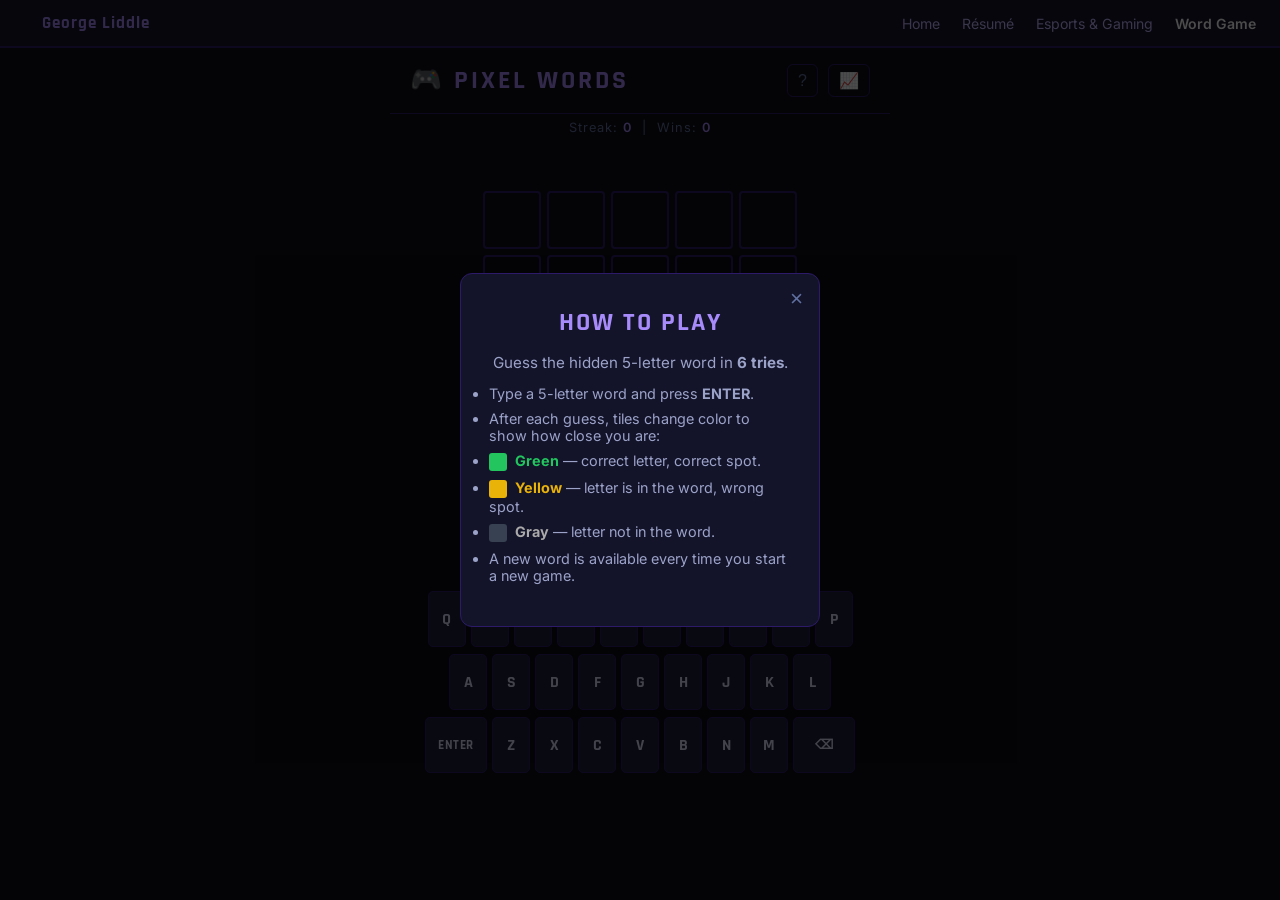
<file: app.html>
<!DOCTYPE html>
<html lang="en">
<head>
    <meta charset="UTF-8">
    <meta name="viewport" content="width=device-width, initial-scale=1.0">
    <title>PIXEL WORDS — Gaming Wordle</title>
    <style>
        @import url('https://fonts.googleapis.com/css2?family=Rajdhani:wght@600;700&family=Inter:wght@400;600&display=swap');

        *, *::before, *::after { box-sizing: border-box; margin: 0; padding: 0; }

        :root {
            --bg:        #0d0d14;
            --surface:   #13132a;
            --border:    #2d1b69;
            --purple:    #7c3aed;
            --purple-lt: #a78bfa;
            --green:     #22c55e;
            --yellow:    #eab308;
            --gray:      #374151;
            --text:      #e0e0ff;
            --text-dim:  #6070a0;
        }

        body {
            background-color: var(--bg);
            color: var(--text);
            font-family: 'Inter', sans-serif;
            min-height: 100vh;
            display: flex;
            flex-direction: column;
            align-items: center;
        }

        /* ── Header ── */
        header {
            width: 100%;
            max-width: 500px;
            display: flex;
            justify-content: space-between;
            align-items: center;
            padding: 16px 20px;
            border-bottom: 1px solid var(--border);
        }
        header h1 {
            font-family: 'Rajdhani', sans-serif;
            font-size: 1.6rem;
            color: var(--purple-lt);
            letter-spacing: 3px;
            text-transform: uppercase;
        }
        .header-btns { display: flex; gap: 10px; }
        .icon-btn {
            background: none;
            border: 1px solid var(--border);
            color: var(--text-dim);
            border-radius: 6px;
            padding: 6px 10px;
            cursor: pointer;
            font-size: 1rem;
            transition: color .15s, border-color .15s;
        }
        .icon-btn:hover { color: var(--text); border-color: var(--purple-lt); }

        /* ── Streak bar ── */
        #streak-bar {
            font-size: 0.8rem;
            color: var(--text-dim);
            padding: 6px 0 2px;
            letter-spacing: 1px;
        }
        #streak-bar span { color: var(--purple-lt); font-weight: 600; }

        /* ── Message toast ── */
        #message {
            min-height: 28px;
            font-size: 0.88rem;
            font-weight: 600;
            color: var(--text);
            background: var(--surface);
            border: 1px solid var(--border);
            border-radius: 6px;
            padding: 5px 16px;
            margin: 10px 0 6px;
            opacity: 0;
            transition: opacity .25s;
            letter-spacing: .5px;
        }
        #message.show { opacity: 1; }

        /* ── Grid ── */
        #grid {
            display: grid;
            grid-template-rows: repeat(6, 1fr);
            gap: 6px;
            padding: 10px 0;
        }
        .row { display: flex; gap: 6px; }

        .tile {
            width: 58px;
            height: 58px;
            border: 2px solid var(--border);
            border-radius: 4px;
            display: flex;
            align-items: center;
            justify-content: center;
            font-family: 'Rajdhani', sans-serif;
            font-size: 1.85rem;
            font-weight: 700;
            text-transform: uppercase;
            color: var(--text);
            background: transparent;
            transition: border-color .1s;
            position: relative;
            perspective: 250px;
        }
        .tile.filled  { border-color: #6060a0; animation: pop .1s ease; }
        .tile.correct { background: var(--green);  border-color: var(--green);  color: #fff; }
        .tile.present { background: var(--yellow); border-color: var(--yellow); color: #111; }
        .tile.absent  { background: var(--gray);   border-color: var(--gray);   color: #ccc; }
        .tile.flip    { animation: flip .5s ease forwards; }

        @keyframes pop {
            0%   { transform: scale(1); }
            50%  { transform: scale(1.12); }
            100% { transform: scale(1); }
        }
        @keyframes flip {
            0%   { transform: rotateX(0deg); }
            50%  { transform: rotateX(-90deg); }
            100% { transform: rotateX(0deg); }
        }
        @keyframes shake {
            0%,100% { transform: translateX(0); }
            20%,60% { transform: translateX(-6px); }
            40%,80% { transform: translateX(6px); }
        }
        .row.shake { animation: shake .4s ease; }

        @keyframes bounce {
            0%,100% { transform: translateY(0); }
            40%     { transform: translateY(-18px); }
            60%     { transform: translateY(-8px); }
        }
        .tile.bounce { animation: bounce .6s ease; }

        /* ── Keyboard ── */
        #keyboard {
            display: flex;
            flex-direction: column;
            gap: 7px;
            margin: 12px 0 20px;
        }
        .kb-row { display: flex; gap: 5px; justify-content: center; }

        .key {
            height: 56px;
            min-width: 38px;
            border-radius: 5px;
            background: #1e1e3a;
            border: 1px solid var(--border);
            color: var(--text);
            font-family: 'Rajdhani', sans-serif;
            font-size: 1rem;
            font-weight: 700;
            text-transform: uppercase;
            cursor: pointer;
            display: flex;
            align-items: center;
            justify-content: center;
            padding: 0 6px;
            transition: background .15s, transform .1s;
            user-select: none;
        }
        .key:active { transform: scale(.95); }
        .key.wide   { min-width: 62px; font-size: .8rem; letter-spacing: .5px; }
        .key.correct { background: var(--green);  border-color: var(--green);  color: #fff; }
        .key.present { background: var(--yellow); border-color: var(--yellow); color: #111; }
        .key.absent  { background: var(--gray);   border-color: var(--gray);   color: #888; }

        /* ── Modal ── */
        .modal-overlay {
            display: none;
            position: fixed; inset: 0;
            background: rgba(0,0,0,.7);
            z-index: 50;
            align-items: center;
            justify-content: center;
        }
        .modal-overlay.open { display: flex; }
        .modal {
            background: var(--surface);
            border: 1px solid var(--border);
            border-radius: 12px;
            padding: 32px 28px;
            max-width: 360px;
            width: 90%;
            text-align: center;
            position: relative;
        }
        .modal h2 {
            font-family: 'Rajdhani', sans-serif;
            color: var(--purple-lt);
            font-size: 1.6rem;
            letter-spacing: 2px;
            text-transform: uppercase;
            margin-bottom: 12px;
        }
        .modal p  { color: #9ca3c8; line-height: 1.6; margin-bottom: 10px; font-size: .95rem; }
        .modal .answer { font-size: 2rem; font-family: 'Rajdhani', sans-serif; font-weight: 700; color: var(--green); letter-spacing: 4px; }
        .modal-close {
            position: absolute; top: 12px; right: 16px;
            background: none; border: none; color: var(--text-dim);
            font-size: 1.4rem; cursor: pointer;
        }
        .modal-btn {
            display: inline-block;
            background: linear-gradient(135deg, var(--purple), #4f46e5);
            color: #fff;
            border: none;
            border-radius: 6px;
            padding: 11px 28px;
            font-family: 'Rajdhani', sans-serif;
            font-size: 1rem;
            font-weight: 700;
            letter-spacing: 1px;
            text-transform: uppercase;
            cursor: pointer;
            margin: 6px 4px 0;
            transition: opacity .15s;
        }
        .modal-btn:hover { opacity: .85; }
        .modal-btn.secondary {
            background: var(--surface);
            border: 1px solid var(--border);
            color: var(--text);
        }

        /* Stats row inside result modal */
        .stat-row { display: flex; justify-content: center; gap: 28px; margin: 16px 0; }
        .stat-item { text-align: center; }
        .stat-item .n { font-family: 'Rajdhani', sans-serif; font-size: 2rem; font-weight: 700; color: var(--purple-lt); }
        .stat-item .l { font-size: .72rem; color: var(--text-dim); text-transform: uppercase; letter-spacing: 1px; }

        /* share result display */
        #share-result {
            font-family: monospace;
            font-size: 1.1rem;
            line-height: 1.5;
            white-space: pre;
            color: var(--text);
            background: #0d0d14;
            border: 1px solid var(--border);
            border-radius: 6px;
            padding: 12px;
            margin: 10px 0;
            text-align: center;
        }

        /* how-to list */
        .how-to { text-align: left; margin: 10px 0; }
        .how-to li { margin-bottom: 8px; font-size: .9rem; color: #9ca3c8; }
        .swatch {
            display: inline-block; width: 18px; height: 18px;
            border-radius: 3px; vertical-align: middle; margin-right: 4px;
        }

        /* site nav */
        .site-nav {
            width: 100%;
            background: #13132a;
            border-bottom: 2px solid var(--border);
            display: flex;
            justify-content: space-between;
            align-items: center;
            padding: 12px 24px;
            box-sizing: border-box;
        }
        .site-nav .brand {
            font-family: 'Rajdhani', sans-serif;
            font-weight: 700;
            font-size: 1.05rem;
            color: var(--purple-lt);
            text-decoration: none;
            letter-spacing: 1px;
        }
        .site-nav a {
            color: #c4b5fd;
            text-decoration: none;
            margin-left: 18px;
            font-size: .88rem;
            transition: color .15s;
        }
        .site-nav a:hover { color: #fff; }
        .site-nav a.active { color: #fff; font-weight: 600; }
    </style>
</head>
<body>

    <nav class="site-nav">
        <a href="index.html" class="brand">George Liddle</a>
        <div>
            <a href="index.html">Home</a>
            <a href="resume.html">Résumé</a>
            <a href="scratch.html">Esports &amp; Gaming</a>
            <a href="app.html" class="active">Word Game</a>
        </div>
    </nav>

    <header>
        <h1>&#127918; Pixel Words</h1>
        <div class="header-btns">
            <button class="icon-btn" id="btn-how" title="How to play">?</button>
            <button class="icon-btn" id="btn-stats" title="Stats">&#128200;</button>
        </div>
    </header>

    <div id="streak-bar">Streak: <span id="streak-val">0</span> &nbsp;|&nbsp; Wins: <span id="wins-val">0</span></div>

    <div id="message"></div>

    <div id="grid"></div>

    <div id="keyboard"></div>

    <!-- How to Play Modal -->
    <div class="modal-overlay" id="modal-how">
        <div class="modal">
            <button class="modal-close" id="close-how">&times;</button>
            <h2>How to Play</h2>
            <p>Guess the hidden 5-letter word in <strong>6 tries</strong>.</p>
            <ul class="how-to">
                <li>Type a 5-letter word and press <strong>ENTER</strong>.</li>
                <li>After each guess, tiles change color to show how close you are:</li>
                <li><span class="swatch" style="background:var(--green)"></span> <strong style="color:var(--green)">Green</strong> — correct letter, correct spot.</li>
                <li><span class="swatch" style="background:var(--yellow)"></span> <strong style="color:var(--yellow)">Yellow</strong> — letter is in the word, wrong spot.</li>
                <li><span class="swatch" style="background:var(--gray)"></span> <strong style="color:#aaa">Gray</strong> — letter not in the word.</li>
                <li>A new word is available every time you start a new game.</li>
            </ul>
        </div>
    </div>

    <!-- Stats / Result Modal -->
    <div class="modal-overlay" id="modal-result">
        <div class="modal">
            <button class="modal-close" id="close-result">&times;</button>
            <h2 id="result-title">Game Over</h2>
            <p id="result-msg"></p>
            <div class="answer" id="result-answer"></div>
            <div class="stat-row">
                <div class="stat-item"><div class="n" id="stat-wins">0</div><div class="l">Wins</div></div>
                <div class="stat-item"><div class="n" id="stat-streak">0</div><div class="l">Streak</div></div>
                <div class="stat-item"><div class="n" id="stat-played">0</div><div class="l">Played</div></div>
            </div>
            <div id="share-result"></div>
            <button class="modal-btn" id="btn-share">Copy Result &#128203;</button>
            <button class="modal-btn secondary" id="btn-new">New Game &#9654;</button>
        </div>
    </div>

<script>
// ─── Word list (all 5-letter words) ───────────────────────────────────────────
const WORDS = [
    'AAHED','AALII','AARGH','ABACA','ABACI','ABACK','ABAFT','ABAKA','ABAMP','ABASE',
    'ABASH','ABATE','ABBAS','ABBES','ABBEY','ABBOT','ABEAM','ABELE','ABETS','ABHOR',
    'ABIDE','ABLER','ABLES','ABMHO','ABODE','ABOHM','ABOIL','ABOMA','ABOON','ABORT',
    'ABOUT','ABOVE','ABRIS','ABUSE','ABUTS','ABUZZ','ABYES','ABYSM','ABYSS','ACARI',
    'ACERB','ACETA','ACHED','ACHES','ACHOO','ACIDS','ACIDY','ACING','ACINI','ACKEE',
    'ACMES','ACMIC','ACNED','ACNES','ACOCK','ACOLD','ACORN','ACRED','ACRES','ACRID',
    'ACTED','ACTIN','ACTOR','ACUTE','ACYLS','ADAGE','ADAPT','ADDAX','ADDED','ADDER',
    'ADDLE','ADEEM','ADEPT','ADIEU','ADIOS','ADITS','ADMAN','ADMEN','ADMIT','ADMIX',
    'ADOBE','ADOBO','ADOPT','ADORE','ADORN','ADOWN','ADOZE','ADULT','ADUNC','ADUST',
    'ADYTA','ADZES','AECIA','AEDES','AEGIS','AEONS','AERIE','AFARS','AFFIX','AFIRE',
    'AFOOT','AFORE','AFOUL','AFRIT','AFTER','AGAIN','AGAMA','AGAPE','AGARS','AGATE',
    'AGAVE','AGAZE','AGENE','AGENT','AGERS','AGGER','AGGIE','AGGRO','AGHAS','AGILE',
    'AGING','AGIOS','AGISM','AGIST','AGLEE','AGLET','AGLEY','AGLOW','AGMAS','AGONE',
    'AGONS','AGONY','AGORA','AGREE','AGRIA','AGUES','AHEAD','AHOLD','AHULL','AIDED',
    'AIDER','AIDES','AILED','AIMED','AIMER','AIOLI','AIRED','AIRER','AIRNS','AIRTH',
    'AIRTS','AISLE','AITCH','AIVER','AJIVA','AJUGA','AKEES','AKELA','AKENE','ALACK',
    'ALAMO','ALAND','ALANE','ALANG','ALANS','ALANT','ALARM','ALARY','ALATE','ALBAS',
    'ALBUM','ALCID','ALDER','ALDOL','ALECS','ALEFS','ALEPH','ALERT','ALFAS','ALGAE',
    'ALGAL','ALGAS','ALGID','ALGIN','ALGOR','ALGUM','ALIAS','ALIBI','ALIEN','ALIFS',
    'ALIGN','ALIKE','ALINE','ALIST','ALIVE','ALIYA','ALKYD','ALKYL','ALLAY','ALLEE',
    'ALLEY','ALLOD','ALLOT','ALLOW','ALLOY','ALLYL','ALMAH','ALMAS','ALMEH','ALMES',
    'ALMUD','ALMUG','ALOES','ALOFT','ALOHA','ALOIN','ALONE','ALONG','ALOOF','ALOUD',
    'ALPHA','ALTAR','ALTER','ALTHO','ALTOS','ALULA','ALUMS','ALWAY','AMAHS','AMAIN',
    'AMASS','AMAZE','AMBER','AMBIT','AMBLE','AMBOS','AMBRY','AMEBA','AMEER','AMEND',
    'AMENS','AMENT','AMIAS','AMICE','AMICI','AMIDE','AMIDO','AMIDS','AMIES','AMIGA',
    'AMIGO','AMINE','AMINO','AMINS','AMIRS','AMISS','AMITY','AMMOS','AMNIA','AMNIC',
    'AMOKS','AMOLE','AMONG','AMORT','AMOUR','AMPLE','AMPLY','AMPUL','AMUCK','AMUSE',
    'AMYLS','ANCON','ANEAR','ANELE','ANENT','ANGAS','ANGEL','ANGER','ANGLE','ANGRY',
    'ANGST','ANILE','ANILS','ANIMA','ANIME','ANIMI','ANION','ANISE','ANKHS','ANKLE',
    'ANKUS','ANLAS','ANNAL','ANNAS','ANNEX','ANNOY','ANNUL','ANOAS','ANODE','ANOLE',
    'ANOMY','ANSAE','ANTAE','ANTAS','ANTED','ANTES','ANTIC','ANTIS','ANTRA','ANTRE',
    'ANTSY','ANVIL','AORTA','APACE','APART','APEAK','APEEK','APERS','APERY','APHID',
    'APHIS','APIAN','APING','APISH','APNEA','APODS','APORT','APPAL','APPEL','APPLE',
    'APPLY','APRES','APRON','APSES','APSIS','APTER','APTLY','AQUAE','AQUAS','ARAKS',
    'ARBOR','ARCED','ARCUS','ARDEB','ARDOR','AREAE','AREAL','AREAS','ARECA','AREIC',
    'ARENA','ARETE','ARGAL','ARGIL','ARGLE','ARGOL','ARGON','ARGOT','ARGUE','ARGUS',
    'ARHAT','ARIAS','ARIEL','ARILS','ARISE','ARLES','ARMED','ARMER','ARMET','ARMOR',
    'AROID','AROMA','AROSE','ARPEN','ARRAS','ARRAY','ARRIS','ARROW','ARSES','ARSIS',
    'ARSON','ARTAL','ARTEL','ARTSY','ARUMS','ARVAL','ARVOS','ARYLS','ASANA','ASCOT',
    'ASCUS','ASDIC','ASHED','ASHEN','ASHES','ASIDE','ASKED','ASKER','ASKEW','ASKOI',
    'ASKOS','ASPEN','ASPER','ASPIC','ASPIS','ASSAI','ASSAY','ASSES','ASSET','ASTER',
    'ASTIR','ASYLA','ATAPS','ATAXY','ATILT','ATLAS','ATMAN','ATMAS','ATOLL','ATOMS',
    'ATOMY','ATONE','ATONY','ATOPY','ATRIA','ATRIP','ATTAR','ATTIC','AUDAD','AUDIO',
    'AUDIT','AUGER','AUGHT','AUGUR','AULIC','AUNTS','AUNTY','AURAE','AURAL','AURAR',
    'AURAS','AUREI','AURES','AURIC','AURIS','AURUM','AUTOS','AUXIN','AVAIL','AVANT',
    'AVAST','AVENS','AVERS','AVERT','AVGAS','AVIAN','AVION','AVISO','AVOID','AVOWS',
    'AWAIT','AWAKE','AWARD','AWARE','AWASH','AWFUL','AWING','AWNED','AWOKE','AWOLS',
    'AXELS','AXIAL','AXILE','AXILS','AXING','AXIOM','AXION','AXITE','AXLED','AXLES',
    'AXMAN','AXMEN','AXONE','AXONS','AYAHS','AYINS','AZANS','AZIDE','AZIDO','AZINE',
    'AZLON','AZOIC','AZOLE','AZONS','AZOTE','AZOTH','AZURE','BAAED','BAALS','BABAS',
    'BABEL','BABES','BABKA','BABOO','BABUL','BABUS','BACCA','BACKS','BACON','BADDY',
    'BADGE','BADLY','BAFFS','BAFFY','BAGEL','BAGGY','BAHTS','BAILS','BAIRN','BAITH',
    'BAITS','BAIZA','BAIZE','BAKED','BAKER','BAKES','BALAS','BALDS','BALDY','BALED',
    'BALER','BALES','BALKS','BALKY','BALLS','BALLY','BALMS','BALMY','BALSA','BANAL',
    'BANCO','BANDS','BANDY','BANED','BANES','BANGS','BANJO','BANKS','BANNS','BANTY',
    'BARBE','BARBS','BARDE','BARDS','BARED','BARER','BARES','BARFS','BARGE','BARIC',
    'BARKS','BARKY','BARMS','BARMY','BARNS','BARNY','BARON','BARRE','BARYE','BASAL',
    'BASED','BASER','BASES','BASIC','BASIL','BASIN','BASIS','BASKS','BASSI','BASSO',
    'BASSY','BASTE','BASTS','BATCH','BATED','BATES','BATHE','BATHS','BATIK','BATON',
    'BATTS','BATTU','BATTY','BAUDS','BAULK','BAWDS','BAWDY','BAWLS','BAWTY','BAYED',
    'BAYOU','BAZAR','BAZOO','BEACH','BEADS','BEADY','BEAKS','BEAKY','BEAMS','BEAMY',
    'BEANO','BEANS','BEARD','BEARS','BEAST','BEATS','BEAUS','BEAUT','BEAUX','BEBOP',
    'BECAP','BECKS','BEDEL','BEDEW','BEDIM','BEECH','BEEFS','BEEFY','BEEPS','BEERS',
    'BEERY','BEETS','BEFIT','BEFOG','BEGAN','BEGAT','BEGET','BEGIN','BEGOT','BEGUM',
    'BEGUN','BEIGE','BEIGY','BEING','BELAY','BELCH','BELGA','BELIE','BELLE','BELLS',
    'BELLY','BELOW','BELTS','BEMAS','BEMIX','BENCH','BENDS','BENDY','BENES','BENNE',
    'BENNI','BENNY','BENTS','BERET','BERGS','BERME','BERMS','BERRY','BERTH','BERYL',
    'BESET','BESOM','BESOT','BESTS','BETAS','BETEL','BETHS','BETON','BETTA','BEVEL',
    'BEVOR','BEWIG','BEZEL','BEZIL','BHANG','BHOOT','BHUTS','BIALI','BIALY','BIBBS',
    'BIBLE','BICES','BIDDY','BIDED','BIDER','BIDES','BIDET','BIELD','BIERS','BIFFS',
    'BIFFY','BIFID','BIGHT','BIGLY','BIGOT','BIJOU','BIKED','BIKER','BIKES','BIKIE',
    'BILBO','BILES','BILGE','BILGY','BILKS','BILLS','BILLY','BIMAH','BIMAS','BIMBO',
    'BINAL','BINDI','BINDS','BINES','BINGE','BINGO','BINIT','BINTS','BIOME','BIONT',
    'BIOTA','BIPED','BIPOD','BIRCH','BIRDS','BIRKS','BIRLE','BIRLS','BIRRS','BIRSE',
    'BIRTH','BISES','BISKS','BISON','BITCH','BITER','BITES','BITSY','BITTS','BITTY',
    'BIZES','BLABS','BLACK','BLADE','BLAHS','BLAIN','BLAME','BLAMS','BLAND','BLANK',
    'BLARE','BLASE','BLAST','BLATE','BLATS','BLAWN','BLAWS','BLAZE','BLEAK','BLEAR',
    'BLEAT','BLEBS','BLEED','BLEEP','BLEND','BLENT','BLESS','BLEST','BLETS','BLIMP',
    'BLIMY','BLIND','BLINI','BLINK','BLIPS','BLISS','BLITE','BLITZ','BLOAT','BLOBS',
    'BLOCK','BLOCS','BLOKE','BLOND','BLOOD','BLOOM','BLOOP','BLOTS','BLOWN','BLOWS',
    'BLOWY','BLUBS','BLUED','BLUER','BLUES','BLUET','BLUEY','BLUFF','BLUME','BLUNT',
    'BLURB','BLURS','BLURT','BLUSH','BLYPE','BOARD','BOARS','BOART','BOAST','BOATS',
    'BOBBY','BOCCE','BOCCI','BOCHE','BOCKS','BODED','BODES','BOFFO','BOFFS','BOGAN',
    'BOGEY','BOGGY','BOGIE','BOGLE','BOGUS','BOHEA','BOILS','BOING','BOITE','BOLAR',
    'BOLAS','BOLDS','BOLES','BOLLS','BOLOS','BOLTS','BOLUS','BOMBE','BOMBS','BONDS',
    'BONED','BONER','BONES','BONEY','BONGO','BONGS','BONKS','BONNE','BONNY','BONUS',
    'BONZE','BOOBS','BOOBY','BOOED','BOOGY','BOOKS','BOOMS','BOOMY','BOONS','BOORS',
    'BOOST','BOOTH','BOOTS','BOOTY','BOOZE','BOOZY','BORAL','BORAS','BORAX','BORED',
    'BORER','BORES','BORIC','BORNE','BORON','BORTS','BORTY','BORTZ','BOSKS','BOSKY',
    'BOSOM','BOSON','BOSSY','BOSUN','BOTAS','BOTCH','BOTEL','BOTHY','BOTTS','BOUGH',
    'BOULE','BOUND','BOURG','BOURN','BOUSE','BOUSY','BOUTS','BOVID','BOWED','BOWEL',
    'BOWER','BOWLS','BOWSE','BOXED','BOXER','BOXES','BOYAR','BOYLA','BOYOS','BOZOS',
    'BRACE','BRACH','BRACT','BRADS','BRAES','BRAGS','BRAID','BRAIL','BRAIN','BRAKE',
    'BRAKY','BRAND','BRANK','BRANS','BRANT','BRASH','BRASS','BRATS','BRAVA','BRAVE',
    'BRAVI','BRAVO','BRAWL','BRAWN','BRAWS','BRAXY','BRAYS','BRAZA','BRAZE','BREAD',
    'BREAK','BREAM','BREDE','BREED','BREES','BRENS','BRENT','BREVE','BREWS','BRIAR',
    'BRIBE','BRICK','BRIDE','BRIEF','BRIER','BRIES','BRIGS','BRILL','BRIMS','BRINE',
    'BRING','BRINK','BRINS','BRINY','BRIOS','BRISK','BRITS','BRITT','BROAD','BROCK',
    'BROIL','BROKE','BROME','BROMO','BRONC','BROOD','BROOK','BROOM','BROOS','BROSE',
    'BROSY','BROTH','BROWN','BROWS','BRUGH','BRUIN','BRUIT','BRUME','BRUNT','BRUSH',
    'BRUSK','BRUTE','BUBAL','BUBBY','BUCKO','BUCKS','BUDDY','BUDGE','BUFFI','BUFFO',
    'BUFFS','BUFFY','BUGGY','BUGLE','BUHLS','BUHRS','BUILD','BUILT','BULBS','BULGE',
    'BULGY','BULKS','BULKY','BULLA','BULLS','BULLY','BUMFS','BUMPH','BUMPS','BUMPY',
    'BUNCH','BUNCO','BUNDS','BUNDT','BUNGS','BUNKO','BUNKS','BUNNS','BUNNY','BUNTS',
    'BUNYA','BUOYS','BURAN','BURAS','BURBS','BURDS','BURET','BURGH','BURGS','BURIN',
    'BURKE','BURLS','BURLY','BURNS','BURNT','BURPS','BURRO','BURRS','BURRY','BURSA',
    'BURSE','BURST','BUSBY','BUSED','BUSES','BUSHY','BUSKS','BUSTS','BUSTY','BUTCH',
    'BUTEO','BUTLE','BUTTE','BUTTS','BUTTY','BUTUT','BUTYL','BUXOM','BUYER','BWANA',
    'BYLAW','BYRES','BYRLS','BYSSI','BYTES','BYWAY','CABAL','CABBY','CABER','CABIN',
    'CABLE','CABOB','CACAO','CACAS','CACHE','CACTI','CADDY','CADES','CADET','CADGE',
    'CADGY','CADIS','CADRE','CAECA','CAFES','CAFFS','CAGED','CAGER','CAGES','CAGEY',
    'CAHOW','CAIDS','CAINS','CAIRD','CAIRN','CAJON','CAKED','CAKES','CAKEY','CALFS',
    'CALIF','CALIX','CALKS','CALLA','CALLS','CALMS','CALVE','CALYX','CAMAS','CAMEL',
    'CAMEO','CAMES','CAMPI','CAMPO','CAMPS','CAMPY','CANAL','CANDY','CANED','CANER',
    'CANES','CANID','CANNA','CANNY','CANOE','CANON','CANSO','CANST','CANTO','CANTS',
    'CANTY','CAPED','CAPER','CAPES','CAPHS','CAPON','CAPOS','CAPUT','CARAT','CARBO',
    'CARBS','CARDS','CARED','CARER','CARES','CARET','CAREX','CARGO','CARKS','CARLE',
    'CARLS','CARNS','CARNY','CAROB','CAROL','CAROM','CARPI','CARPS','CARRS','CARRY',
    'CARSE','CARTE','CARTS','CARVE','CASAS','CASED','CASES','CASKS','CASKY','CASTE',
    'CASTS','CASUS','CATCH','CATER','CATES','CATTY','CAULD','CAULK','CAULS','CAUSE',
    'CAVED','CAVER','CAVES','CAVIE','CAVIL','CAWED','CEASE','CEBID','CECAL','CECUM',
    'CEDAR','CEDED','CEDER','CEDES','CEDIS','CEIBA','CEILS','CELEB','CELLA','CELLI',
    'CELLO','CELLS','CELOM','CELTS','CENSE','CENTO','CENTS','CEORL','CEPES','CERCI',
    'CERED','CERES','CERIA','CERIC','CEROS','CESTA','CESTI','CETES','CHADS','CHAFE',
    'CHAFF','CHAIN','CHAIR','CHALK','CHAMP','CHAMS','CHANG','CHANT','CHAOS','CHAPE',
    'CHAPS','CHAPT','CHARD','CHARE','CHARK','CHARM','CHARR','CHARS','CHART','CHARY',
    'CHASE','CHASM','CHATS','CHAWS','CHAYS','CHEAP','CHEAT','CHECK','CHEEK','CHEEP',
    'CHEER','CHEFS','CHELA','CHEMO','CHERT','CHESS','CHEST','CHETH','CHEVY','CHEWS',
    'CHEWY','CHIAO','CHIAS','CHICK','CHICO','CHICS','CHIDE','CHIEF','CHIEL','CHILD',
    'CHILE','CHILI','CHILL','CHIMB','CHIME','CHIMP','CHINA','CHINE','CHINK','CHINO',
    'CHINS','CHIPS','CHIRK','CHIRM','CHIRO','CHIRP','CHIRR','CHITS','CHIVE','CHIVY',
    'CHOCK','CHOIR','CHOKE','CHOKY','CHOLO','CHOMP','CHOOK','CHOPS','CHORD','CHORE',
    'CHOSE','CHOTT','CHOWS','CHUBS','CHUCK','CHUFA','CHUFF','CHUGS','CHUMP','CHUMS',
    'CHUNK','CHURL','CHURN','CHURR','CHUTE','CHYLE','CHYME','CIBOL','CIDER','CIGAR',
    'CILIA','CIMEX','CINCH','CINES','CIONS','CIRCA','CIRES','CIRRI','CISCO','CISSY',
    'CISTS','CITED','CITER','CITES','CIVET','CIVIC','CIVIE','CIVIL','CIVVY','CLACH',
    'CLACK','CLADE','CLADS','CLAGS','CLAIM','CLAMP','CLAMS','CLANG','CLANK','CLANS',
    'CLAPS','CLAPT','CLARO','CLARY','CLASH','CLASP','CLASS','CLAST','CLAVE','CLAVI',
    'CLAWS','CLAYS','CLEAN','CLEAR','CLEAT','CLEEK','CLEFS','CLEFT','CLEPE','CLEPT',
    'CLERK','CLEWS','CLICK','CLIFF','CLIFT','CLIMB','CLIME','CLINE','CLING','CLINK',
    'CLIPS','CLIPT','CLOAK','CLOCK','CLODS','CLOGS','CLOMB','CLOMP','CLONE','CLONK',
    'CLONS','CLOOT','CLOPS','CLOSE','CLOTH','CLOTS','CLOUD','CLOUR','CLOUT','CLOVE',
    'CLOWN','CLOYS','CLOZE','CLUBS','CLUCK','CLUED','CLUES','CLUMP','CLUNG','CLUNK',
    'COACH','COACT','COALA','COALS','COALY','COAPT','COAST','COATI','COATS','COBBS',
    'COBBY','COBIA','COBLE','COBRA','COCAS','COCCI','COCKS','COCKY','COCOA','COCOS',
    'CODAS','CODEC','CODED','CODEN','CODER','CODES','CODEX','CODON','COEDS','COFFS',
    'COGON','COHOG','COHOS','COIFS','COIGN','COILS','COINS','COIRS','COKED','COKES',
    'COLAS','COLDS','COLED','COLES','COLIC','COLIN','COLLY','COLOG','COLON','COLOR',
    'COLTS','COLZA','COMAE','COMAL','COMAS','COMBE','COMBO','COMBS','COMER','COMES',
    'COMET','COMFY','COMIC','COMIX','COMMA','COMMY','COMPO','COMPS','COMPT','COMTE',
    'CONCH','CONDO','CONED','CONES','CONEY','CONGA','CONGE','CONGO','CONIC','CONIN',
    'CONKS','CONKY','CONNS','CONTE','CONTO','CONUS','COOCH','COOED','COOEE','COOER',
    'COOEY','COOFS','COOKS','COOKY','COOLS','COOLY','COOMB','COONS','COOPS','COOPT',
    'COOTS','COPAL','COPED','COPEN','COPER','COPES','COPRA','COPSE','CORAL','CORBY',
    'CORDS','CORED','CORER','CORES','CORGI','CORIA','CORKS','CORKY','CORMS','CORNS',
    'CORNU','CORNY','CORPS','CORSE','COSEC','COSES','COSET','COSEY','COSIE','COSTA',
    'COSTS','COTAN','COTED','COTES','COTTA','COUCH','COUDE','COUGH','COULD','COUNT',
    'COUPE','COUPS','COURT','COUTH','COVED','COVEN','COVER','COVES','COVET','COVEY',
    'COVIN','COWED','COWER','COWLS','COWRY','COXAE','COXAL','COXED','COXES','COYED',
    'COYER','COYLY','COYPU','COZEN','COZES','COZEY','COZIE','CRAAL','CRABS','CRACK',
    'CRAFT','CRAGS','CRAKE','CRAMP','CRAMS','CRANE','CRANK','CRAPE','CRAPS','CRASH',
    'CRASS','CRATE','CRAVE','CRAWL','CRAWS','CRAZE','CRAZY','CREAK','CREAM','CREDO',
    'CREED','CREEK','CREEL','CREEP','CREME','CREPE','CREPT','CREPY','CRESS','CREST',
    'CREWS','CRIBS','CRICK','CRIED','CRIER','CRIES','CRIME','CRIMP','CRIPE','CRISP',
    'CROAK','CROCI','CROCK','CROCS','CROFT','CRONE','CRONY','CROOK','CROON','CROPS',
    'CRORE','CROSS','CROUP','CROWD','CROWN','CROWS','CROZE','CRUCK','CRUDE','CRUDS',
    'CRUEL','CRUET','CRUMB','CRUMP','CRUOR','CRURA','CRUSE','CRUSH','CRUST','CRWTH',
    'CRYPT','CUBBY','CUBEB','CUBED','CUBER','CUBES','CUBIC','CUBIT','CUDDY','CUFFS',
    'CUIFS','CUING','CUISH','CUKES','CULCH','CULET','CULEX','CULLS','CULLY','CULMS',
    'CULPA','CULTI','CULTS','CUMIN','CUNTS','CUPEL','CUPID','CUPPA','CUPPY','CURBS',
    'CURCH','CURDS','CURDY','CURED','CURER','CURES','CURET','CURFS','CURIA','CURIE',
    'CURIO','CURLS','CURLY','CURNS','CURRS','CURRY','CURSE','CURST','CURVE','CURVY',
    'CUSEC','CUSHY','CUSKS','CUSPS','CUSSO','CUTCH','CUTER','CUTES','CUTEY','CUTIE',
    'CUTIN','CUTIS','CUTTY','CUTUP','CYANO','CYANS','CYCAD','CYCAS','CYCLE','CYCLO',
    'CYDER','CYLIX','CYMAE','CYMAR','CYMAS','CYMES','CYMOL','CYNIC','CYSTS','CYTON',
    'CZARS','DACES','DACHA','DADAS','DADDY','DADOS','DAFFS','DAFFY','DAGGA','DAGOS',
    'DAHLS','DAILY','DAIRY','DAISY','DALES','DALLY','DAMAN','DAMAR','DAMES','DAMNS',
    'DAMPS','DANCE','DANDY','DANGS','DANIO','DARBS','DARED','DARER','DARES','DARIC',
    'DARKS','DARKY','DARNS','DARTS','DASHI','DASHY','DATED','DATER','DATES','DATOS',
    'DATTO','DATUM','DAUBE','DAUBS','DAUBY','DAUNT','DAUTS','DAVEN','DAVIT','DAWED',
    'DAWEN','DAWKS','DAWNS','DAWTS','DAZED','DAZES','DEADS','DEAIR','DEALS','DEALT',
    'DEANS','DEARS','DEARY','DEASH','DEATH','DEAVE','DEBAR','DEBIT','DEBTS','DEBUG',
    'DEBUT','DEBYE','DECAF','DECAL','DECAY','DECKS','DECOR','DECOS','DECOY','DECRY',
    'DEDAL','DEEDS','DEEDY','DEEMS','DEEPS','DEERS','DEETS','DEFAT','DEFER','DEFIS',
    'DEFOG','DEGAS','DEGUM','DEICE','DEIFY','DEIGN','DEILS','DEISM','DEIST','DEITY',
    'DEKED','DEKES','DEKKO','DELAY','DELED','DELES','DELFS','DELFT','DELIS','DELLS',
    'DELLY','DELTA','DELVE','DEMES','DEMIT','DEMOB','DEMON','DEMOS','DEMUR','DENES',
    'DENIM','DENSE','DENTS','DEOXY','DEPOT','DEPTH','DERAT','DERAY','DERBY','DERMA',
    'DERMS','DERRY','DESEX','DESKS','DETER','DETOX','DEUCE','DEVAS','DEVEL','DEVIL',
    'DEVON','DEWAN','DEWAR','DEWAX','DEWED','DEXES','DEXIE','DHAKS','DHALS','DHOBI',
    'DHOLE','DHOTI','DHOWS','DHUTI','DIALS','DIARY','DIAZO','DICED','DICER','DICES',
    'DICEY','DICKS','DICKY','DICOT','DICTA','DICTY','DIDIE','DIDOS','DIDST','DIENE',
    'DIETS','DIGHT','DIGIT','DIKED','DIKER','DIKES','DIKEY','DILDO','DILLS','DILLY',
    'DIMER','DIMES','DIMLY','DINAR','DINED','DINER','DINES','DINGE','DINGO','DINGS',
    'DINGY','DINKS','DINKY','DINTS','DIODE','DIOLS','DIPPY','DIPSO','DIRER','DIRGE',
    'DIRKS','DIRLS','DIRTS','DIRTY','DISCI','DISCO','DISCS','DISHY','DISKS','DISME',
    'DITAS','DITCH','DITES','DITSY','DITTO','DITTY','DITZY','DIVAN','DIVAS','DIVED',
    'DIVER','DIVES','DIVOT','DIVVY','DIWAN','DIXIT','DIZEN','DIZZY','DJINN','DJINS',
    'DOATS','DOBBY','DOBIE','DOBLA','DOBRA','DOCKS','DODGE','DODGY','DODOS','DOERS',
    'DOEST','DOETH','DOFFS','DOGES','DOGEY','DOGGO','DOGGY','DOGIE','DOGMA','DOILY',
    'DOING','DOITS','DOJOS','DOLCE','DOLCI','DOLED','DOLES','DOLLS','DOLLY','DOLMA',
    'DOLOR','DOLTS','DOMAL','DOMED','DOMES','DOMIC','DONAS','DONEE','DONGA','DONGS',
    'DONNA','DONNE','DONOR','DONSY','DONUT','DOOLY','DOOMS','DOOMY','DOORS','DOOZY',
    'DOPAS','DOPED','DOPER','DOPES','DOPEY','DORKS','DORKY','DORMS','DORMY','DORPS',
    'DORRS','DORSA','DORTY','DOSED','DOSER','DOSES','DOTAL','DOTED','DOTER','DOTES',
    'DOTTY','DOUBT','DOUCE','DOUGH','DOUMA','DOUMS','DOURA','DOUSE','DOVEN','DOVES',
    'DOWDY','DOWED','DOWEL','DOWER','DOWIE','DOWNS','DOWNY','DOWRY','DOWSE','DOXIE',
    'DOYEN','DOYLY','DOZED','DOZEN','DOZER','DOZES','DRABS','DRAFF','DRAFT','DRAGS',
    'DRAIL','DRAIN','DRAKE','DRAMA','DRAMS','DRANK','DRAPE','DRATS','DRAVE','DRAWL',
    'DRAWN','DRAWS','DRAYS','DREAD','DREAM','DREAR','DRECK','DREED','DREES','DREGS',
    'DREKS','DRESS','DREST','DRIBS','DRIED','DRIER','DRIES','DRIFT','DRILL','DRILY',
    'DRINK','DRIPS','DRIPT','DRIVE','DROIT','DROLL','DRONE','DROOL','DROOP','DROPS',
    'DROPT','DROSS','DROUK','DROVE','DROWN','DRUBS','DRUGS','DRUID','DRUMS','DRUNK',
    'DRUPE','DRUSE','DRYAD','DRYER','DRYLY','DUADS','DUALS','DUCAL','DUCAT','DUCES',
    'DUCHY','DUCKS','DUCKY','DUCTS','DUDDY','DUDED','DUDES','DUELS','DUETS','DUFFS',
    'DUITS','DUKED','DUKES','DULIA','DULLS','DULLY','DULSE','DUMAS','DUMBS','DUMKA',
    'DUMKY','DUMMY','DUMPS','DUMPY','DUNAM','DUNCE','DUNCH','DUNES','DUNGS','DUNGY',
    'DUNKS','DUNTS','DUOMI','DUOMO','DUPED','DUPER','DUPES','DUPLE','DURAL','DURAS',
    'DURED','DURES','DURNS','DUROC','DUROS','DURRA','DURRS','DURST','DURUM','DUSKS',
    'DUSKY','DUSTS','DUSTY','DUTCH','DUVET','DWARF','DWEEB','DWELL','DWELT','DWINE',
    'DYADS','DYERS','DYING','DYKED','DYKES','DYKEY','DYNEL','DYNES','EAGER','EAGLE',
    'EAGRE','EARED','EARLS','EARLY','EARNS','EARTH','EASED','EASEL','EASES','EASTS',
    'EATEN','EATER','EAVED','EAVES','EBBED','EBBET','EBONS','EBONY','ECHED','ECHES',
    'ECHOS','ECLAT','ECRUS','EDEMA','EDGED','EDGER','EDGES','EDICT','EDIFY','EDILE',
    'EDITS','EDUCE','EDUCT','EERIE','EGADS','EGERS','EGEST','EGGAR','EGGED','EGGER',
    'EGRET','EIDER','EIDOS','EIGHT','EIKON','EJECT','EKING','ELAIN','ELAND','ELANS',
    'ELATE','ELBOW','ELDER','ELECT','ELEGY','ELEMI','ELFIN','ELIDE','ELINT','ELITE',
    'ELOIN','ELOPE','ELUDE','ELUTE','ELVER','ELVES','EMBAR','EMBAY','EMBED','EMBER',
    'EMBOW','EMCEE','EMEER','EMEND','EMERY','EMEUS','EMIRS','EMITS','EMMER','EMMET',
    'EMOTE','EMPTY','EMYDE','EMYDS','ENACT','ENATE','ENDED','ENDER','ENDOW','ENDUE',
    'ENEMA','ENEMY','ENJOY','ENNUI','ENOKI','ENOLS','ENORM','ENOWS','ENROL','ENSKY',
    'ENSUE','ENTER','ENTIA','ENTRY','ENURE','ENVOI','ENVOY','ENZYM','EOSIN','EPACT',
    'EPEES','EPHAH','EPHAS','EPHOD','EPHOR','EPICS','EPOCH','EPODE','EPOXY','EQUAL',
    'EQUID','EQUIP','ERASE','ERECT','ERGOT','ERICA','ERNES','ERODE','EROSE','ERRED',
    'ERROR','ERSES','ERUCT','ERUGO','ERUPT','ERVIL','ESCAR','ESCOT','ESKAR','ESKER',
    'ESSAY','ESSES','ESTER','ESTOP','ETAPE','ETHER','ETHIC','ETHOS','ETHYL','ETNAS',
    'ETUDE','ETUIS','ETWEE','ETYMA','EUROS','EVADE','EVENS','EVENT','EVERT','EVERY',
    'EVICT','EVILS','EVITE','EVOKE','EWERS','EXACT','EXALT','EXAMS','EXCEL','EXECS',
    'EXERT','EXILE','EXINE','EXIST','EXITS','EXONS','EXPAT','EXPEL','EXPOS','EXTOL',
    'EXTRA','EXUDE','EXULT','EXURB','EYERS','EYING','EYRAS','EYRES','EYRIE','EYRIR',
    'FABLE','FACED','FACER','FACES','FACET','FACIA','FACTS','FADDY','FADED','FADER',
    'FADES','FADGE','FADOS','FAENA','FAERY','FAGGY','FAGIN','FAGOT','FAILS','FAINT',
    'FAIRS','FAIRY','FAITH','FAKED','FAKER','FAKES','FAKEY','FAKIR','FALLS','FALSE',
    'FAMED','FAMES','FANCY','FANES','FANGA','FANGS','FANNY','FANON','FANOS','FANUM',
    'FAQIR','FARAD','FARCE','FARCI','FARCY','FARDS','FARED','FARER','FARES','FARLE',
    'FARLS','FARMS','FAROS','FARTS','FASTS','FATAL','FATED','FATES','FATLY','FATSO',
    'FATTY','FATWA','FAUGH','FAULD','FAULT','FAUNA','FAUNS','FAUVE','FAVAS','FAVES',
    'FAVOR','FAVUS','FAWNS','FAWNY','FAXED','FAXES','FAYED','FAZED','FAZES','FEARS',
    'FEASE','FEAST','FEATS','FEAZE','FECAL','FECES','FECKS','FEEDS','FEELS','FEEZE',
    'FEIGN','FEINT','FEIST','FELID','FELLA','FELLS','FELLY','FELON','FELTS','FEMES',
    'FEMME','FEMUR','FENCE','FENDS','FENNY','FEODS','FEOFF','FERAL','FERES','FERIA',
    'FERLY','FERMI','FERNS','FERNY','FERRY','FESSE','FETAL','FETAS','FETCH','FETED',
    'FETES','FETID','FETOR','FETUS','FEUAR','FEUDS','FEUED','FEVER','FEWER','FEYER',
    'FEYLY','FEZES','FIARS','FIATS','FIBER','FIBRE','FICES','FICHE','FICHU','FICIN',
    'FICUS','FIDGE','FIDOS','FIEFS','FIELD','FIEND','FIERY','FIFED','FIFER','FIFES',
    'FIFTH','FIFTY','FIGHT','FILAR','FILCH','FILED','FILER','FILES','FILET','FILLE',
    'FILLO','FILLS','FILLY','FILMS','FILMY','FILOS','FILTH','FILUM','FINAL','FINCH',
    'FINDS','FINED','FINER','FINES','FINIS','FINKS','FINNY','FINOS','FIORD','FIQUE',
    'FIRED','FIRER','FIRES','FIRMS','FIRNS','FIRRY','FIRST','FIRTH','FISCS','FISHY',
    'FISTS','FITCH','FITLY','FIVER','FIVES','FIXED','FIXER','FIXES','FIXIT','FIZZY',
    'FJELD','FJORD','FLABS','FLACK','FLAGS','FLAIL','FLAIR','FLAKE','FLAKY','FLAME',
    'FLAMS','FLAMY','FLANK','FLANS','FLAPS','FLARE','FLASH','FLASK','FLATS','FLAWS',
    'FLAWY','FLAXY','FLAYS','FLEAM','FLEAS','FLECK','FLEER','FLEES','FLEET','FLESH',
    'FLEWS','FLEYS','FLICK','FLICS','FLIED','FLIER','FLIES','FLING','FLINT','FLIPS',
    'FLIRT','FLITE','FLITS','FLOAT','FLOCK','FLOCS','FLOES','FLOGS','FLONG','FLOOD',
    'FLOOR','FLOPS','FLORA','FLOSS','FLOTA','FLOUR','FLOUT','FLOWN','FLOWS','FLUBS',
    'FLUED','FLUES','FLUFF','FLUID','FLUKE','FLUKY','FLUME','FLUMP','FLUNG','FLUNK',
    'FLUOR','FLUSH','FLUTE','FLUTY','FLUYT','FLYBY','FLYER','FLYTE','FOALS','FOAMS',
    'FOAMY','FOCAL','FOCUS','FOEHN','FOGEY','FOGGY','FOGIE','FOHNS','FOILS','FOINS',
    'FOIST','FOLDS','FOLIA','FOLIO','FOLKS','FOLKY','FOLLY','FONDS','FONDU','FONTS',
    'FOODS','FOOLS','FOOTS','FOOTY','FORAM','FORAY','FORBS','FORBY','FORCE','FORDO',
    'FORDS','FORES','FORGE','FORGO','FORKS','FORKY','FORME','FORMS','FORTE','FORTH',
    'FORTS','FORTY','FORUM','FOSSA','FOSSE','FOULS','FOUND','FOUNT','FOURS','FOVEA',
    'FOWLS','FOXED','FOXES','FOYER','FRAGS','FRAIL','FRAME','FRANC','FRANK','FRAPS',
    'FRASS','FRATS','FRAUD','FRAYS','FREAK','FREED','FREER','FREES','FREMD','FRENA',
    'FRERE','FRESH','FRETS','FRIAR','FRIED','FRIER','FRIES','FRIGS','FRILL','FRISE',
    'FRISK','FRITH','FRITS','FRITT','FRITZ','FRIZZ','FROCK','FROES','FROGS','FROND',
    'FRONS','FRONT','FRORE','FROSH','FROST','FROTH','FROWN','FROWS','FROZE','FRUGS',
    'FRUIT','FRUMP','FRYER','FUBSY','FUCKS','FUCUS','FUDGE','FUELS','FUGAL','FUGGY',
    'FUGIO','FUGLE','FUGUE','FUGUS','FUJIS','FULLS','FULLY','FUMED','FUMER','FUMES',
    'FUMET','FUNDI','FUNDS','FUNGI','FUNGO','FUNKS','FUNKY','FUNNY','FURAN','FURLS',
    'FUROR','FURRY','FURZE','FURZY','FUSED','FUSEE','FUSEL','FUSES','FUSIL','FUSSY',
    'FUSTY','FUTON','FUZED','FUZEE','FUZES','FUZIL','FUZZY','FYCES','FYKES','FYTTE',
    'GABBY','GABLE','GADDI','GADID','GADIS','GAFFE','GAFFS','GAGED','GAGER','GAGES',
    'GAILY','GAINS','GAITS','GALAH','GALAS','GALAX','GALEA','GALES','GALLS','GALLY',
    'GALOP','GAMAS','GAMAY','GAMBA','GAMBE','GAMBS','GAMED','GAMER','GAMES','GAMEY',
    'GAMIC','GAMIN','GAMMA','GAMMY','GAMPS','GAMUT','GANEF','GANEV','GANGS','GANJA',
    'GANOF','GAOLS','GAPED','GAPER','GAPES','GAPPY','GARBS','GARNI','GARTH','GASES',
    'GASPS','GASSY','GASTS','GATED','GATES','GATOR','GAUDS','GAUDY','GAUGE','GAULT',
    'GAUMS','GAUNT','GAURS','GAUSS','GAUZE','GAUZY','GAVEL','GAVOT','GAWKS','GAWKY',
    'GAWPS','GAWSY','GAYAL','GAYER','GAYLY','GAZAR','GAZED','GAZER','GAZES','GEARS',
    'GECKO','GECKS','GEEKS','GEEKY','GEESE','GEEST','GELDS','GELEE','GELID','GELTS',
    'GEMMA','GEMMY','GEMOT','GENES','GENET','GENIC','GENIE','GENII','GENIP','GENOA',
    'GENOM','GENRE','GENRO','GENTS','GENUA','GENUS','GEODE','GEOID','GERAH','GERMS',
    'GERMY','GESSO','GESTE','GESTS','GETAS','GETUP','GEUMS','GHAST','GHATS','GHAUT',
    'GHAZI','GHEES','GHOST','GHOUL','GHYLL','GIANT','GIBED','GIBER','GIBES','GIDDY',
    'GIFTS','GIGAS','GIGHE','GIGOT','GIGUE','GILDS','GILLS','GILLY','GILTS','GIMEL',
    'GIMME','GIMPS','GIMPY','GINKS','GINNY','GIPON','GIPSY','GIRDS','GIRLS','GIRLY',
    'GIRNS','GIRON','GIROS','GIRSH','GIRTH','GIRTS','GISMO','GISTS','GIVEN','GIVER',
    'GIVES','GIZMO','GLACE','GLADE','GLADS','GLADY','GLAIR','GLAND','GLANS','GLARE',
    'GLARY','GLASS','GLAZE','GLAZY','GLEAM','GLEAN','GLEBA','GLEBE','GLEDE','GLEDS',
    'GLEED','GLEEK','GLEES','GLEET','GLENS','GLEYS','GLIAL','GLIAS','GLIDE','GLIFF',
    'GLIME','GLIMS','GLINT','GLITZ','GLOAM','GLOAT','GLOBE','GLOBS','GLOGG','GLOMS',
    'GLOOM','GLOPS','GLORY','GLOSS','GLOST','GLOUT','GLOVE','GLOWS','GLOZE','GLUED',
    'GLUER','GLUES','GLUEY','GLUGS','GLUME','GLUON','GLUTS','GLYPH','GNARL','GNARR',
    'GNARS','GNASH','GNATS','GNAWN','GNAWS','GNOME','GOADS','GOALS','GOATS','GOBAN',
    'GOBOS','GODET','GODLY','GOERS','GOFER','GOGOS','GOING','GOLDS','GOLEM','GOLFS',
    'GOLLY','GOMBO','GONAD','GONEF','GONER','GONGS','GONIA','GONIF','GONOF','GONZO',
    'GOODS','GOODY','GOOEY','GOOFS','GOOFY','GOOKS','GOOKY','GOONS','GOONY','GOOPS',
    'GOOPY','GOOSE','GOOSY','GORAL','GORED','GORES','GORGE','GORPS','GORSE','GORSY',
    'GOUGE','GOURD','GOUTS','GOUTY','GOWAN','GOWDS','GOWKS','GOWNS','GOXES','GOYIM',
    'GRAAL','GRABS','GRACE','GRADE','GRADS','GRAFT','GRAIL','GRAIN','GRAMA','GRAMP',
    'GRAMS','GRANA','GRAND','GRANS','GRANT','GRAPE','GRAPH','GRAPY','GRASP','GRASS',
    'GRATE','GRAVE','GRAVY','GRAYS','GRAZE','GREAT','GREBE','GREED','GREEK','GREEN',
    'GREES','GREET','GREGO','GREYS','GRIDE','GRIDS','GRIEF','GRIFF','GRIFT','GRIGS',
    'GRILL','GRIME','GRIMY','GRIND','GRINS','GRIOT','GRIPE','GRIPS','GRIPT','GRIPY',
    'GRIST','GRITH','GRITS','GROAN','GROAT','GROGS','GROIN','GROOM','GROPE','GROSS',
    'GROSZ','GROTS','GROUP','GROUT','GROVE','GROWL','GROWN','GROWS','GRUBS','GRUEL',
    'GRUES','GRUFF','GRUME','GRUMP','GRUNT','GUACO','GUANO','GUANS','GUARD','GUARS',
    'GUAVA','GUCKS','GUDES','GUESS','GUEST','GUFFS','GUIDE','GUIDS','GUILD','GUILE',
    'GUILT','GUIRO','GUISE','GULAG','GULAR','GULCH','GULES','GULFS','GULFY','GULLS',
    'GULLY','GULPS','GULPY','GUMBO','GUMMA','GUMMY','GUNKS','GUNKY','GUNNY','GUPPY',
    'GURGE','GURRY','GURSH','GURUS','GUSHY','GUSSY','GUSTO','GUSTS','GUSTY','GUTSY',
    'GUTTA','GUTTY','GUYED','GUYOT','GYBED','GYBES','GYPSY','GYRAL','GYRED','GYRES',
    'GYRON','GYROS','GYRUS','GYVED','GYVES','HAAFS','HAARS','HABIT','HABUS','HACEK',
    'HACKS','HADAL','HADED','HADES','HADJI','HADST','HAEMS','HAETS','HAFIS','HAFIZ',
    'HAFTS','HAHAS','HAIKA','HAIKS','HAIKU','HAILS','HAIRS','HAIRY','HAJES','HAJIS',
    'HAJJI','HAKES','HAKIM','HALED','HALER','HALES','HALID','HALLO','HALLS','HALMA',
    'HALMS','HALOS','HALTS','HALVA','HALVE','HAMAL','HAMES','HAMMY','HAMZA','HANCE',
    'HANDS','HANDY','HANGS','HANKS','HANKY','HANSA','HANSE','HANTS','HAOLE','HAPAX',
    'HAPLY','HAPPY','HARDS','HARDY','HARED','HAREM','HARES','HARKS','HARLS','HARMS',
    'HARPS','HARPY','HARRY','HARSH','HARTS','HASPS','HASTE','HASTY','HATCH','HATED',
    'HATER','HATES','HAUGH','HAULM','HAULS','HAUNT','HAUTE','HAVEN','HAVER','HAVES',
    'HAVOC','HAWED','HAWKS','HAWSE','HAYED','HAYER','HAZAN','HAZED','HAZEL','HAZER',
    'HAZES','HEADS','HEADY','HEALS','HEAPS','HEARD','HEARS','HEART','HEATH','HEATS',
    'HEAVE','HEAVY','HEBES','HECKS','HEDER','HEDGE','HEDGY','HEEDS','HEELS','HEEZE',
    'HEFTS','HEFTY','HEIGH','HEILS','HEIRS','HEIST','HELIO','HELIX','HELLO','HELLS',
    'HELMS','HELOS','HELOT','HELPS','HELVE','HEMAL','HEMES','HEMIC','HEMIN','HEMPS',
    'HEMPY','HENCE','HENNA','HENRY','HENTS','HERBS','HERBY','HERDS','HERES','HERLS',
    'HERMA','HERMS','HERNS','HERON','HEROS','HERRY','HERTZ','HESTS','HETHS','HEUCH',
    'HEUGH','HEWED','HEWER','HEXAD','HEXED','HEXER','HEXES','HEXYL','HICKS','HIDED',
    'HIDER','HIDES','HIGHS','HIGHT','HIKED','HIKER','HIKES','HILAR','HILLO','HILLS',
    'HILLY','HILTS','HILUM','HILUS','HINDS','HINGE','HINNY','HINTS','HIPPO','HIPPY',
    'HIRED','HIRER','HIRES','HISSY','HISTS','HITCH','HIVED','HIVES','HOAGY','HOARD',
    'HOARS','HOARY','HOBBY','HOBOS','HOCKS','HOCUS','HODAD','HOERS','HOGAN','HOGGS',
    'HOICK','HOISE','HOIST','HOKED','HOKES','HOKEY','HOKKU','HOKUM','HOLDS','HOLED',
    'HOLES','HOLEY','HOLKS','HOLLA','HOLLO','HOLLY','HOLMS','HOLTS','HOMED','HOMER',
    'HOMES','HOMEY','HOMOS','HONAN','HONDA','HONED','HONER','HONES','HONEY','HONGS',
    'HONKS','HONKY','HONOR','HOOCH','HOODS','HOODY','HOOEY','HOOFS','HOOKA','HOOKS',
    'HOOKY','HOOLY','HOOPS','HOOTS','HOOTY','HOPED','HOPER','HOPES','HOPPY','HORAH',
    'HORAL','HORAS','HORDE','HORNS','HORNY','HORSE','HORST','HORSY','HOSED','HOSEL',
    'HOSEN','HOSES','HOSTA','HOSTS','HOTCH','HOTEL','HOTLY','HOUND','HOURI','HOURS',
    'HOUSE','HOVEL','HOVER','HOWDY','HOWES','HOWFF','HOWFS','HOWKS','HOWLS','HOYAS',
    'HOYLE','HUBBY','HUCKS','HUFFS','HUFFY','HUGER','HULAS','HULKS','HULKY','HULLO',
    'HULLS','HUMAN','HUMIC','HUMID','HUMOR','HUMPH','HUMPS','HUMPY','HUMUS','HUNCH',
    'HUNKS','HUNKY','HUNTS','HURDS','HURLS','HURLY','HURRY','HURST','HURTS','HUSKS',
    'HUSKY','HUSSY','HUTCH','HUZZA','HYDRA','HYDRO','HYENA','HYING','HYLAS','HYMEN',
    'HYMNS','HYOID','HYPED','HYPER','HYPES','HYPHA','HYPOS','HYRAX','HYSON','IAMBI',
    'IAMBS','ICHOR','ICIER','ICILY','ICING','ICKER','ICONS','ICTIC','ICTUS','IDEAL',
    'IDEAS','IDIOM','IDIOT','IDLED','IDLER','IDLES','IDOLS','IDYLL','IDYLS','IGLOO',
    'IGLUS','IHRAM','IKATS','IKONS','ILEAC','ILEAL','ILEUM','ILEUS','ILIAC','ILIAD',
    'ILIAL','ILIUM','ILLER','IMAGE','IMAGO','IMAMS','IMAUM','IMBED','IMBUE','IMIDE',
    'IMIDO','IMIDS','IMINE','IMINO','IMMIX','IMPED','IMPEL','IMPIS','IMPLY','INANE',
    'INAPT','INARM','INBYE','INCOG','INCUR','INCUS','INDEX','INDIE','INDOL','INDOW',
    'INDRI','INDUE','INEPT','INERT','INFER','INFIX','INFOS','INFRA','INGLE','INGOT',
    'INION','INKED','INKER','INKLE','INLAY','INLET','INNED','INNER','INPUT','INSET',
    'INTER','INTIS','INTRO','INURE','INURN','INVAR','IODIC','IODID','IODIN','IONIC',
    'IOTAS','IRADE','IRATE','IRIDS','IRING','IRKED','IROKO','IRONE','IRONS','IRONY',
    'ISBAS','ISLED','ISLES','ISLET','ISSEI','ISSUE','ISTLE','ITCHY','ITEMS','ITHER',
    'IVIED','IVIES','IVORY','IXIAS','IXORA','IXTLE','IZARS','JABOT','JACAL','JACKS',
    'JACKY','JADED','JADES','JAGER','JAGGS','JAGGY','JAGRA','JAILS','JAKES','JALAP',
    'JALOP','JAMBE','JAMBS','JAMMY','JANES','JANTY','JAPAN','JAPED','JAPER','JAPES',
    'JARLS','JATOS','JAUKS','JAUNT','JAUPS','JAVAS','JAWAN','JAWED','JAZZY','JEANS',
    'JEBEL','JEEPS','JEERS','JEFES','JEHAD','JEHUS','JELLS','JELLY','JEMMY','JENNY',
    'JERID','JERKS','JERKY','JERRY','JESSE','JESTS','JETES','JETON','JETTY','JEWED',
    'JEWEL','JIBBS','JIBED','JIBER','JIBES','JIFFS','JIFFY','JIHAD','JILLS','JILTS',
    'JIMMY','JIMPY','JINGO','JINKS','JINNI','JINNS','JISMS','JIVED','JIVER','JIVES',
    'JIVEY','JNANA','JOCKO','JOCKS','JOEYS','JOHNS','JOINS','JOINT','JOIST','JOKED',
    'JOKER','JOKES','JOKEY','JOLES','JOLLY','JOLTS','JOLTY','JONES','JORAM','JORUM',
    'JOTAS','JOTTY','JOUAL','JOUKS','JOULE','JOUST','JOWAR','JOWED','JOWLS','JOWLY',
    'JOYED','JUBAS','JUBES','JUDAS','JUDGE','JUDOS','JUGAL','JUGUM','JUICE','JUICY',
    'JUJUS','JUKED','JUKES','JULEP','JUMBO','JUMPS','JUMPY','JUNCO','JUNKS','JUNKY',
    'JUNTA','JUNTO','JUPES','JUPON','JURAL','JURAT','JUREL','JUROR','JUSTS','JUTES',
    'JUTTY','KABAB','KABAR','KABOB','KADIS','KAFIR','KAGUS','KAIAK','KAIFS','KAILS',
    'KAINS','KAKAS','KAKIS','KALAM','KALES','KALIF','KALPA','KAMES','KAMIK','KANAS',
    'KANES','KANJI','KAONS','KAPAS','KAPHS','KAPOK','KAPPA','KAPUT','KARAT','KARMA',
    'KARNS','KAROO','KARST','KARTS','KASHA','KATAS','KAURI','KAURY','KAVAS','KAYAK',
    'KAYOS','KAZOO','KBARS','KEBAB','KEBAR','KEBOB','KECKS','KEDGE','KEEFS','KEEKS',
    'KEELS','KEENS','KEEPS','KEETS','KEEVE','KEFIR','KEIRS','KELEP','KELIM','KELLY',
    'KELPS','KELPY','KEMPS','KEMPT','KENAF','KENCH','KENDO','KENOS','KEPIS','KERBS',
    'KERFS','KERNE','KERNS','KERRY','KETCH','KETOL','KEVEL','KEVIL','KEXES','KEYED',
    'KHADI','KHAFS','KHAKI','KHANS','KHAPH','KHATS','KHEDA','KHETH','KHETS','KHOUM',
    'KIANG','KIBBE','KIBBI','KIBEI','KIBES','KIBLA','KICKS','KICKY','KIDDO','KIDDY',
    'KIEFS','KIERS','KIKES','KILIM','KILLS','KILNS','KILOS','KILTS','KILTY','KINAS',
    'KINDS','KINES','KINGS','KININ','KINKS','KINKY','KINOS','KIOSK','KIRKS','KIRNS',
    'KISSY','KISTS','KITED','KITER','KITES','KITHE','KITHS','KITTY','KIVAS','KIWIS',
    'KLONG','KLOOF','KLUGE','KLUTZ','KNACK','KNAPS','KNARS','KNAUR','KNAVE','KNEAD',
    'KNEED','KNEEL','KNEES','KNELL','KNELT','KNIFE','KNISH','KNITS','KNOBS','KNOCK',
    'KNOLL','KNOPS','KNOSP','KNOTS','KNOUT','KNOWN','KNOWS','KNURL','KNURS','KOALA',
    'KOANS','KOELS','KOHLS','KOINE','KOLAS','KOLOS','KONKS','KOOKS','KOOKY','KOPEK',
    'KOPHS','KOPJE','KOPPA','KORAI','KORAT','KORUN','KOTOS','KOTOW','KRAAL','KRAFT',
    'KRAIT','KRAUT','KREEP','KRILL','KRONA','KRONE','KROON','KRUBI','KUDOS','KUDUS',
    'KUDZU','KUGEL','KUKRI','KULAK','KUMYS','KURTA','KURUS','KUSSO','KVASS','KYACK',
    'KYAKS','KYARS','KYATS','KYLIX','KYRIE','KYTES','KYTHE','LAARI','LABEL','LABIA',
    'LABOR','LABRA','LACED','LACER','LACES','LACEY','LACKS','LADED','LADEN','LADER',
    'LADES','LADLE','LAEVO','LAGAN','LAGER','LAHAR','LAICH','LAICS','LAIGH','LAIRD',
    'LAIRS','LAITH','LAITY','LAKED','LAKER','LAKES','LAKHS','LALLS','LAMAS','LAMBS',
    'LAMBY','LAMED','LAMER','LAMES','LAMIA','LAMPS','LANAI','LANCE','LANDS','LANES',
    'LANKY','LAPEL','LAPIN','LAPIS','LAPSE','LARCH','LARDS','LARDY','LAREE','LARES',
    'LARGE','LARGO','LARIS','LARKS','LARKY','LARUM','LARVA','LASED','LASER','LASES',
    'LASSO','LASTS','LATCH','LATED','LATEN','LATER','LATEX','LATHE','LATHI','LATHS',
    'LATHY','LATKE','LATTE','LAUAN','LAUDS','LAUGH','LAURA','LAVAS','LAVED','LAVER',
    'LAVES','LAWED','LAWNS','LAWNY','LAXER','LAXLY','LAYED','LAYER','LAYUP','LAZAR',
    'LAZED','LAZES','LEACH','LEADS','LEADY','LEAFS','LEAFY','LEAKS','LEAKY','LEANS',
    'LEANT','LEAPS','LEAPT','LEARN','LEARS','LEARY','LEASE','LEASH','LEAST','LEAVE',
    'LEAVY','LEBEN','LEDGE','LEDGY','LEECH','LEEKS','LEERS','LEERY','LEETS','LEFTS',
    'LEFTY','LEGAL','LEGER','LEGES','LEGGY','LEGIT','LEHRS','LEHUA','LEMAN','LEMMA',
    'LEMON','LEMUR','LENDS','LENES','LENIS','LENOS','LENSE','LENTO','LEONE','LEPER',
    'LEPTA','LETCH','LETHE','LETUP','LEUDS','LEVEE','LEVEL','LEVER','LEVIN','LEWIS',
    'LEXES','LEXIS','LEZZY','LIANA','LIANE','LIANG','LIARD','LIARS','LIBEL','LIBER',
    'LIBRA','LIBRI','LICHI','LICHT','LICIT','LICKS','LIDAR','LIDOS','LIEGE','LIENS',
    'LIERS','LIEUS','LIEVE','LIFER','LIFTS','LIGAN','LIGER','LIGHT','LIKED','LIKEN',
    'LIKER','LIKES','LILAC','LILTS','LIMAN','LIMAS','LIMBA','LIMBI','LIMBO','LIMBS',
    'LIMBY','LIMED','LIMEN','LIMES','LIMEY','LIMIT','LIMNS','LIMOS','LIMPA','LIMPS',
    'LINAC','LINDY','LINED','LINEN','LINER','LINES','LINEY','LINGA','LINGO','LINGS',
    'LINGY','LININ','LINKS','LINKY','LINNS','LINOS','LINTS','LINTY','LINUM','LIONS',
    'LIPID','LIPIN','LIPPY','LIRAS','LIROT','LISLE','LISPS','LISTS','LITAI','LITAS',
    'LITER','LITHE','LITHO','LITRE','LIVED','LIVEN','LIVER','LIVES','LIVID','LIVRE',
    'LLAMA','LLANO','LOACH','LOADS','LOAFS','LOAMS','LOAMY','LOANS','LOATH','LOBAR',
    'LOBBY','LOBED','LOBES','LOBOS','LOCAL','LOCHS','LOCKS','LOCOS','LOCUM','LOCUS',
    'LODEN','LODES','LODGE','LOESS','LOFTS','LOFTY','LOGAN','LOGES','LOGGY','LOGIA',
    'LOGIC','LOGOI','LOGOS','LOINS','LOLLS','LOLLY','LONER','LONGE','LONGS','LOOBY',
    'LOOED','LOOEY','LOOFA','LOOFS','LOOIE','LOOKS','LOOMS','LOONS','LOONY','LOOPS',
    'LOOPY','LOOSE','LOOTS','LOPED','LOPER','LOPES','LOPPY','LORAL','LORAN','LORDS',
    'LORES','LORIS','LORRY','LOSEL','LOSER','LOSES','LOSSY','LOTAH','LOTAS','LOTIC',
    'LOTOS','LOTTE','LOTTO','LOTUS','LOUGH','LOUIE','LOUIS','LOUPE','LOUPS','LOURS',
    'LOURY','LOUSE','LOUSY','LOUTS','LOVAT','LOVED','LOVER','LOVES','LOWED','LOWER',
    'LOWES','LOWLY','LOWSE','LOXED','LOXES','LOYAL','LUAUS','LUBES','LUCES','LUCID',
    'LUCKS','LUCKY','LUCRE','LUDES','LUDIC','LUFFA','LUFFS','LUGED','LUGER','LUGES',
    'LULLS','LULUS','LUMEN','LUMPS','LUMPY','LUNAR','LUNAS','LUNCH','LUNES','LUNET',
    'LUNGE','LUNGI','LUNGS','LUNKS','LUNTS','LUPIN','LUPUS','LURCH','LURED','LURER',
    'LURES','LURID','LURKS','LUSTS','LUSTY','LUSUS','LUTEA','LUTED','LUTES','LUXES',
    'LWEIS','LYARD','LYART','LYASE','LYCEA','LYCEE','LYING','LYMPH','LYNCH','LYRES',
    'LYRIC','LYSED','LYSES','LYSIN','LYSIS','LYSSA','LYTIC','LYTTA','MAARS','MABES',
    'MACAW','MACED','MACER','MACES','MACHE','MACHO','MACHS','MACKS','MACLE','MACON',
    'MACRO','MADAM','MADLY','MADRE','MAFIA','MAFIC','MAGES','MAGIC','MAGMA','MAGOT',
    'MAGUS','MAHOE','MAIDS','MAILE','MAILL','MAILS','MAIMS','MAINS','MAIRS','MAIST',
    'MAIZE','MAJOR','MAKAR','MAKER','MAKES','MAKOS','MALAR','MALES','MALIC','MALLS',
    'MALMS','MALMY','MALTS','MALTY','MAMAS','MAMBA','MAMBO','MAMEY','MAMIE','MAMMA',
    'MAMMY','MANAS','MANED','MANES','MANGE','MANGO','MANGY','MANIA','MANIC','MANLY',
    'MANNA','MANOR','MANOS','MANSE','MANTA','MANUS','MAPLE','MAQUI','MARCH','MARCS',
    'MARES','MARGE','MARIA','MARKS','MARLS','MARLY','MARRY','MARSE','MARSH','MARTS',
    'MARVY','MASER','MASHY','MASKS','MASON','MASSA','MASSE','MASSY','MASTS','MATCH',
    'MATED','MATER','MATES','MATEY','MATHS','MATIN','MATTE','MATTS','MATZA','MATZO',
    'MAUDS','MAULS','MAUND','MAUTS','MAUVE','MAVEN','MAVIE','MAVIN','MAVIS','MAWED',
    'MAXES','MAXIM','MAXIS','MAYAN','MAYAS','MAYBE','MAYED','MAYOR','MAYOS','MAYST',
    'MAZED','MAZER','MAZES','MBIRA','MEADS','MEALS','MEALY','MEANS','MEANT','MEANY',
    'MEATS','MEATY','MECCA','MEDAL','MEDIA','MEDIC','MEDII','MEEDS','MEETS','MEINY',
    'MELDS','MELEE','MELIC','MELLS','MELON','MELTS','MEMOS','MENAD','MENDS','MENSA',
    'MENSE','MENTA','MENUS','MEOUS','MEOWS','MERCY','MERDE','MERER','MERES','MERGE',
    'MERIT','MERKS','MERLE','MERLS','MERRY','MESAS','MESHY','MESIC','MESNE','MESON',
    'MESSY','METAL','METED','METER','METES','METHS','METIS','METRE','METRO','MEWED',
    'MEWLS','MEZES','MEZZO','MIAOU','MIAOW','MIASM','MIAUL','MICAS','MICHE','MICKS',
    'MICRA','MICRO','MIDDY','MIDGE','MIDIS','MIDST','MIENS','MIFFS','MIFFY','MIGGS',
    'MIGHT','MIKED','MIKES','MIKRA','MILCH','MILER','MILES','MILIA','MILKS','MILKY',
    'MILLE','MILLS','MILOS','MILPA','MILTS','MILTY','MIMED','MIMEO','MIMER','MIMES',
    'MIMIC','MINAE','MINAS','MINCE','MINCY','MINDS','MINED','MINER','MINES','MINGY',
    'MINIM','MINIS','MINKE','MINKS','MINNY','MINOR','MINTS','MINTY','MINUS','MIRED',
    'MIRES','MIREX','MIRKS','MIRKY','MIRTH','MIRZA','MISDO','MISER','MISES','MISOS',
    'MISSY','MISTS','MISTY','MITER','MITES','MITIS','MITRE','MITTS','MIXED','MIXER',
    'MIXES','MIXUP','MIZEN','MOANS','MOATS','MOCHA','MOCKS','MODAL','MODEL','MODEM',
    'MODES','MODUS','MOGGY','MOGUL','MOHEL','MOHUR','MOILS','MOIRA','MOIRE','MOIST',
    'MOJOS','MOKES','MOLAL','MOLAR','MOLAS','MOLDS','MOLDY','MOLES','MOLLS','MOLLY',
    'MOLTO','MOLTS','MOMES','MOMMA','MOMMY','MOMUS','MONAD','MONAS','MONDE','MONDO',
    'MONEY','MONGO','MONIE','MONKS','MONOS','MONTE','MONTH','MOOCH','MOODS','MOODY',
    'MOOED','MOOLA','MOOLS','MOONS','MOONY','MOORS','MOORY','MOOSE','MOOTS','MOPED',
    'MOPER','MOPES','MOPEY','MORAE','MORAL','MORAS','MORAY','MOREL','MORES','MORNS',
    'MORON','MORPH','MORRO','MORSE','MORTS','MOSEY','MOSKS','MOSSO','MOSSY','MOSTE',
    'MOSTS','MOTEL','MOTES','MOTET','MOTEY','MOTHS','MOTHY','MOTIF','MOTOR','MOTTE',
    'MOTTO','MOTTS','MOUCH','MOUES','MOULD','MOULT','MOUND','MOUNT','MOURN','MOUSE',
    'MOUSY','MOUTH','MOVED','MOVER','MOVES','MOVIE','MOWED','MOWER','MOXAS','MOXIE',
    'MOZOS','MUCID','MUCIN','MUCKS','MUCKY','MUCOR','MUCRO','MUCUS','MUDDY','MUDRA',
    'MUFFS','MUFTI','MUGGS','MUGGY','MUHLY','MUJIK','MULCH','MULCT','MULED','MULES',
    'MULEY','MULLA','MULLS','MUMMS','MUMMY','MUMPS','MUMUS','MUNCH','MUNGO','MUNIS',
    'MUONS','MURAL','MURAS','MURED','MURES','MUREX','MURID','MURKS','MURKY','MURRA',
    'MURRE','MURRS','MURRY','MUSCA','MUSED','MUSER','MUSES','MUSHY','MUSIC','MUSKS',
    'MUSKY','MUSSY','MUSTH','MUSTS','MUSTY','MUTCH','MUTED','MUTER','MUTES','MUTON',
    'MUTTS','MUZZY','MYNAH','MYNAS','MYOID','MYOMA','MYOPE','MYOPY','MYRRH','MYSID',
    'MYTHS','MYTHY','NAANS','NABES','NABIS','NABOB','NACHO','NACRE','NADAS','NADIR',
    'NAEVI','NAGGY','NAIAD','NAIFS','NAILS','NAIRA','NAIVE','NAKED','NALED','NAMED',
    'NAMER','NAMES','NANAS','NANCE','NANCY','NANNY','NAPES','NAPPE','NAPPY','NARCO',
    'NARCS','NARDS','NARES','NARIC','NARIS','NARKS','NARKY','NASAL','NASTY','NATAL',
    'NATCH','NATES','NATTY','NAVAL','NAVAR','NAVEL','NAVES','NAVVY','NAWAB','NAZIS',
    'NEAPS','NEARS','NEATH','NEATS','NECKS','NEEDS','NEEDY','NEEMS','NEEPS','NEGUS',
    'NEIFS','NEIGH','NEIST','NELLY','NEMAS','NEONS','NERDS','NERDY','NEROL','NERTS',
    'NERTZ','NERVE','NERVY','NESTS','NETOP','NETTS','NETTY','NEUKS','NEUME','NEUMS',
    'NEVER','NEVES','NEVUS','NEWEL','NEWER','NEWIE','NEWLY','NEWSY','NEWTS','NEXUS',
    'NGWEE','NICAD','NICER','NICHE','NICKS','NICOL','NIDAL','NIDED','NIDES','NIDUS',
    'NIECE','NIEVE','NIFTY','NIGHS','NIGHT','NIHIL','NILLS','NIMBI','NINES','NINJA',
    'NINNY','NINON','NINTH','NIPAS','NIPPY','NISEI','NISUS','NITER','NITES','NITID',
    'NITON','NITRE','NITRO','NITTY','NIVAL','NIXED','NIXES','NIXIE','NIZAM','NOBBY',
    'NOBLE','NOBLY','NOCKS','NODAL','NODDY','NODES','NODUS','NOELS','NOGGS','NOHOW',
    'NOILS','NOILY','NOIRS','NOISE','NOISY','NOLOS','NOMAD','NOMAS','NOMEN','NOMES',
    'NOMOI','NOMOS','NONAS','NONCE','NONES','NONET','NONYL','NOOKS','NOOKY','NOONS',
    'NOOSE','NOPAL','NORIA','NORIS','NORMS','NORTH','NOSED','NOSES','NOSEY','NOTAL',
    'NOTCH','NOTED','NOTER','NOTES','NOTUM','NOUNS','NOVAE','NOVAS','NOVEL','NOWAY',
    'NOWTS','NUBBY','NUBIA','NUCHA','NUDER','NUDES','NUDGE','NUDIE','NUDZH','NUKED',
    'NUKES','NULLS','NUMBS','NUMEN','NURDS','NURLS','NURSE','NUTSY','NUTTY','NYALA',
    'NYLON','NYMPH','OAKEN','OAKUM','OARED','OASES','OASIS','OASTS','OATEN','OATER',
    'OATHS','OAVES','OBEAH','OBELI','OBESE','OBEYS','OBIAS','OBITS','OBJET','OBOES',
    'OBOLE','OBOLI','OBOLS','OCCUR','OCEAN','OCHER','OCHRE','OCHRY','OCKER','OCREA',
    'OCTAD','OCTAL','OCTAN','OCTET','OCTYL','OCULI','ODDER','ODDLY','ODEON','ODEUM',
    'ODIST','ODIUM','ODORS','ODOUR','ODYLE','ODYLS','OFAYS','OFFAL','OFFED','OFFER',
    'OFTEN','OFTER','OGAMS','OGEES','OGHAM','OGIVE','OGLED','OGLER','OGLES','OGRES',
    'OHIAS','OHING','OHMIC','OIDIA','OILED','OILER','OINKS','OKAPI','OKAYS','OKEHS',
    'OKRAS','OLDEN','OLDER','OLDIE','OLEIC','OLEIN','OLEOS','OLEUM','OLIOS','OLIVE',
    'OLLAS','OLOGY','OMASA','OMBER','OMBRE','OMEGA','OMENS','OMERS','OMITS','ONERY',
    'ONION','ONIUM','ONSET','ONTIC','OOHED','OOMPH','OORIE','OOTID','OOZED','OOZES',
    'OPAHS','OPALS','OPENS','OPERA','OPINE','OPING','OPIUM','OPSIN','OPTED','OPTIC',
    'ORACH','ORALS','ORANG','ORATE','ORBED','ORBIT','ORCAS','ORCIN','ORDER','ORDOS',
    'OREAD','ORGAN','ORGIC','ORIBI','ORIEL','ORLES','ORLOP','ORMER','ORNIS','ORPIN',
    'ORRIS','ORTHO','ORZOS','OSIER','OSMIC','OSMOL','OSSIA','OSTIA','OTHER','OTTAR',
    'OTTER','OTTOS','OUGHT','OUNCE','OUPHE','OUPHS','OURIE','OUSEL','OUSTS','OUTBY',
    'OUTDO','OUTED','OUTER','OUTGO','OUTRE','OUZEL','OUZOS','OVALS','OVARY','OVATE',
    'OVENS','OVERS','OVERT','OVINE','OVOID','OVOLI','OVOLO','OVULE','OWING','OWLET',
    'OWNED','OWNER','OWSEN','OXBOW','OXEYE','OXIDE','OXIDS','OXIME','OXIMS','OXLIP',
    'OXTER','OYERS','OZONE','PACAS','PACED','PACER','PACES','PACHA','PACKS','PACTS',
    'PADDY','PADIS','PADLE','PADRE','PADRI','PAEAN','PAEON','PAGAN','PAGED','PAGER',
    'PAGES','PAGOD','PAIKS','PAILS','PAINS','PAINT','PAIRS','PAISA','PAISE','PALEA',
    'PALED','PALER','PALES','PALET','PALLS','PALLY','PALMS','PALMY','PALPI','PALPS',
    'PALSY','PAMPA','PANDA','PANDY','PANED','PANEL','PANES','PANGA','PANGS','PANIC',
    'PANNE','PANSY','PANTO','PANTS','PANTY','PAPAL','PAPAS','PAPAW','PAPER','PAPPI',
    'PAPPY','PARAS','PARCH','PARDI','PARDS','PARDY','PARED','PAREO','PARER','PARES',
    'PAREU','PARGE','PARGO','PARIS','PARKA','PARKS','PARLE','PAROL','PARRS','PARRY',
    'PARSE','PARTS','PARTY','PARVE','PARVO','PASEO','PASES','PASHA','PASSE','PASTA',
    'PASTE','PASTS','PASTY','PATCH','PATED','PATEN','PATER','PATES','PATHS','PATIN',
    'PATIO','PATLY','PATSY','PATTY','PAUSE','PAVAN','PAVED','PAVER','PAVES','PAVID',
    'PAVIN','PAVIS','PAWED','PAWER','PAWKY','PAWLS','PAWNS','PAXES','PAYED','PAYEE',
    'PAYER','PAYOR','PEACE','PEACH','PEAGE','PEAGS','PEAKS','PEAKY','PEALS','PEANS',
    'PEARL','PEARS','PEART','PEASE','PEATS','PEATY','PEAVY','PECAN','PECHS','PECKS',
    'PECKY','PEDAL','PEDES','PEDRO','PEEKS','PEELS','PEENS','PEEPS','PEERS','PEERY',
    'PEEVE','PEINS','PEISE','PEKAN','PEKES','PEKIN','PEKOE','PELES','PELFS','PELON',
    'PELTS','PENAL','PENCE','PENDS','PENES','PENGO','PENIS','PENNA','PENNE','PENNI',
    'PENNY','PEONS','PEONY','PEPLA','PEPOS','PEPPY','PERCH','PERDU','PERDY','PEREA',
    'PERIL','PERIS','PERKS','PERKY','PERMS','PERRY','PERSE','PESKY','PESOS','PESTO',
    'PESTS','PESTY','PETAL','PETER','PETIT','PETTI','PETTO','PETTY','PEWEE','PEWIT',
    'PHAGE','PHASE','PHIAL','PHLOX','PHONE','PHONO','PHONS','PHONY','PHOTO','PHOTS',
    'PHPHT','PHUTS','PHYLA','PHYLE','PIANO','PIANS','PIBAL','PICAL','PICAS','PICKS',
    'PICKY','PICOT','PICUL','PIECE','PIERS','PIETA','PIETY','PIGGY','PIGMY','PIING',
    'PIKAS','PIKED','PIKER','PIKES','PIKIS','PILAF','PILAR','PILAU','PILAW','PILEA',
    'PILED','PILEI','PILES','PILIS','PILLS','PILOT','PILUS','PIMAS','PIMPS','PINAS',
    'PINCH','PINED','PINES','PINEY','PINGO','PINGS','PINKO','PINKS','PINKY','PINNA',
    'PINNY','PINON','PINOT','PINTA','PINTO','PINTS','PINUP','PIONS','PIOUS','PIPAL',
    'PIPED','PIPER','PIPES','PIPET','PIPIT','PIQUE','PIRNS','PIROG','PISCO','PISOS',
    'PISTE','PITAS','PITCH','PITHS','PITHY','PITON','PIVOT','PIXEL','PIXES','PIXIE',
    'PIZZA','PLACE','PLACK','PLAGE','PLAID','PLAIN','PLAIT','PLANE','PLANK','PLANS',
    'PLANT','PLASH','PLASM','PLATE','PLATS','PLATY','PLAYA','PLAYS','PLAZA','PLEAD',
    'PLEAS','PLEAT','PLEBE','PLEBS','PLENA','PLEWS','PLICA','PLIED','PLIER','PLIES',
    'PLINK','PLODS','PLONK','PLOPS','PLOTS','PLOTZ','PLOWS','PLOYS','PLUCK','PLUGS',
    'PLUMB','PLUME','PLUMP','PLUMS','PLUMY','PLUNK','PLUSH','PLYER','POACH','POCKS',
    'POCKY','PODGY','PODIA','POEMS','POESY','POETS','POGEY','POILU','POIND','POINT',
    'POISE','POKED','POKER','POKES','POKEY','POLAR','POLED','POLER','POLES','POLIO',
    'POLIS','POLKA','POLLS','POLOS','POLYP','POLYS','POMES','POMMY','POMPS','PONCE',
    'PONDS','PONES','PONGS','POOCH','POODS','POOFS','POOFY','POOHS','POOLS','POONS',
    'POOPS','POORI','POOVE','POPES','POPPA','POPPY','POPSY','PORCH','PORED','PORES',
    'PORGY','PORKS','PORKY','PORNO','PORNS','PORNY','PORTS','POSED','POSER','POSES',
    'POSIT','POSSE','POSTS','POTSY','POTTO','POTTY','POUCH','POUFF','POUFS','POULT',
    'POUND','POURS','POUTS','POUTY','POWER','POXED','POXES','POYOU','PRAAM','PRAHU',
    'PRAMS','PRANG','PRANK','PRAOS','PRASE','PRATE','PRATS','PRAUS','PRAWN','PRAYS',
    'PREED','PREEN','PREES','PREPS','PRESA','PRESE','PRESS','PREST','PREXY','PREYS',
    'PRICE','PRICK','PRICY','PRIDE','PRIED','PRIER','PRIES','PRIGS','PRILL','PRIMA',
    'PRIME','PRIMI','PRIMO','PRIMP','PRIMS','PRINK','PRINT','PRION','PRIOR','PRISE',
    'PRISM','PRISS','PRIVY','PRIZE','PROAS','PROBE','PRODS','PROEM','PROFS','PROGS',
    'PROLE','PROMO','PROMS','PRONE','PRONG','PROOF','PROPS','PROSE','PROSO','PROSS',
    'PROST','PROSY','PROUD','PROVE','PROWL','PROWS','PROXY','PRUDE','PRUNE','PRUTA',
    'PRYER','PSALM','PSEUD','PSHAW','PSOAE','PSOAI','PSOAS','PSYCH','PUBES','PUBIC',
    'PUBIS','PUCES','PUCKA','PUCKS','PUDGY','PUDIC','PUFFS','PUFFY','PUGGY','PUJAH',
    'PUJAS','PUKED','PUKES','PUKKA','PULED','PULER','PULES','PULIK','PULIS','PULLS',
    'PULPS','PULPY','PULSE','PUMAS','PUMPS','PUNAS','PUNCH','PUNGS','PUNKA','PUNKS',
    'PUNKY','PUNNY','PUNTO','PUNTS','PUNTY','PUPAE','PUPAL','PUPAS','PUPIL','PUPPY',
    'PURDA','PUREE','PURER','PURGE','PURIN','PURIS','PURLS','PURRS','PURSE','PURSY',
    'PUSES','PUSHY','PUSSY','PUTON','PUTTI','PUTTO','PUTTS','PUTTY','PYGMY','PYINS',
    'PYLON','PYOID','PYRAN','PYRES','PYRIC','PYXES','PYXIE','PYXIS','QAIDS','QANAT',
    'QOPHS','QUACK','QUADS','QUAFF','QUAGS','QUAIL','QUAIS','QUAKE','QUAKY','QUALE',
    'QUALM','QUANT','QUARE','QUARK','QUART','QUASH','QUASI','QUASS','QUATE','QUAYS',
    'QUEAN','QUEEN','QUEER','QUELL','QUERN','QUERY','QUEST','QUEUE','QUEYS','QUICK',
    'QUIDS','QUIET','QUIFF','QUILL','QUILT','QUINS','QUINT','QUIPS','QUIPU','QUIRE',
    'QUIRK','QUIRT','QUITE','QUITS','QUODS','QUOIN','QUOIT','QUOTA','QUOTE','QUOTH',
    'QURSH','RABAT','RABBI','RABIC','RABID','RACED','RACER','RACES','RACKS','RACON',
    'RADAR','RADII','RADIO','RADIX','RADON','RAFFS','RAFTS','RAGAS','RAGED','RAGEE',
    'RAGES','RAGGY','RAGIS','RAIAS','RAIDS','RAILS','RAINS','RAINY','RAISE','RAJAH',
    'RAJAS','RAJES','RAKED','RAKEE','RAKER','RAKES','RAKIS','RALES','RALLY','RALPH',
    'RAMEE','RAMET','RAMIE','RAMMY','RAMPS','RAMUS','RANCE','RANCH','RANDS','RANDY',
    'RANEE','RANGE','RANGY','RANID','RANIS','RANKS','RANTS','RAPED','RAPER','RAPES',
    'RAPHE','RAPID','RARED','RARER','RARES','RASED','RASER','RASES','RASPS','RASPY',
    'RATAL','RATAN','RATCH','RATED','RATEL','RATER','RATES','RATHE','RATIO','RATOS',
    'RATTY','RAVED','RAVEL','RAVEN','RAVER','RAVES','RAVIN','RAWER','RAWIN','RAWLY',
    'RAXED','RAXES','RAYAH','RAYAS','RAYED','RAYON','RAZED','RAZEE','RAZER','RAZES',
    'RAZOR','REACH','REACT','READD','READS','READY','REALM','REALS','REAMS','REAPS',
    'REARM','REARS','REATA','REAVE','REBAR','REBBE','REBEC','REBEL','REBID','REBOP',
    'REBUS','REBUT','REBUY','RECAP','RECCE','RECKS','RECON','RECTA','RECTI','RECTO',
    'RECUR','RECUT','REDAN','REDDS','REDED','REDES','REDIA','REDID','REDIP','REDLY',
    'REDON','REDOS','REDOX','REDRY','REDUB','REDUX','REDYE','REEDS','REEDY','REEFS',
    'REEFY','REEKS','REEKY','REELS','REEST','REEVE','REFED','REFEL','REFER','REFIT',
    'REFIX','REFLY','REFRY','REGAL','REGES','REGMA','REGNA','REHAB','REHEM','REIFS',
    'REIFY','REIGN','REINK','REINS','REIVE','REKEY','RELAX','RELAY','RELET','RELIC',
    'RELIT','REMAN','REMAP','REMET','REMEX','REMIT','REMIX','RENAL','RENDS','RENEW',
    'RENIG','RENIN','RENTE','RENTS','REOIL','REPAY','REPEG','REPEL','REPIN','REPLY',
    'REPOS','REPOT','REPPS','REPRO','RERAN','RERIG','RERUN','RESAW','RESAY','RESEE',
    'RESET','RESEW','RESID','RESIN','RESOD','RESOW','RESTS','RETAG','RETAX','RETCH',
    'RETEM','RETIA','RETIE','RETRO','RETRY','REUSE','REVEL','REVET','REVUE','REWAN',
    'REWAX','REWED','REWET','REWIN','REWON','REXES','RHEAS','RHEUM','RHINO','RHOMB',
    'RHUMB','RHYME','RHYTA','RIALS','RIANT','RIATA','RIBBY','RIBES','RICED','RICER',
    'RICES','RICIN','RICKS','RIDER','RIDES','RIDGE','RIDGY','RIELS','RIFER','RIFFS',
    'RIFLE','RIFTS','RIGHT','RIGID','RIGOR','RILED','RILES','RILEY','RILLE','RILLS',
    'RIMED','RIMER','RIMES','RINDS','RINGS','RINKS','RINSE','RIOJA','RIOTS','RIPED',
    'RIPEN','RIPER','RIPES','RISEN','RISER','RISES','RISHI','RISKS','RISKY','RISUS',
    'RITES','RITZY','RIVAL','RIVED','RIVEN','RIVER','RIVES','RIVET','RIYAL','ROACH',
    'ROADS','ROAMS','ROANS','ROARS','ROAST','ROBED','ROBES','ROBIN','ROBLE','ROBOT',
    'ROCKS','ROCKY','RODEO','ROGER','ROGUE','ROILS','ROILY','ROLES','ROLFS','ROLLS',
    'ROMAN','ROMEO','ROMPS','RONDO','ROODS','ROOFS','ROOKS','ROOKY','ROOMS','ROOMY',
    'ROOSE','ROOST','ROOTS','ROOTY','ROPED','ROPER','ROPES','ROPEY','ROQUE','ROSED',
    'ROSES','ROSET','ROSIN','ROTAS','ROTCH','ROTES','ROTIS','ROTLS','ROTOR','ROTOS',
    'ROTTE','ROUEN','ROUES','ROUGE','ROUGH','ROUND','ROUPS','ROUPY','ROUSE','ROUST',
    'ROUTE','ROUTH','ROUTS','ROVED','ROVEN','ROVER','ROVES','ROWAN','ROWDY','ROWED',
    'ROWEL','ROWEN','ROWER','ROWTH','ROYAL','RUANA','RUBES','RUBLE','RUBUS','RUCHE',
    'RUCKS','RUDDS','RUDDY','RUDER','RUERS','RUFFE','RUFFS','RUGAE','RUGAL','RUGBY',
    'RUING','RUINS','RULED','RULER','RULES','RUMBA','RUMEN','RUMMY','RUMOR','RUMPS',
    'RUNES','RUNGS','RUNIC','RUNNY','RUNTS','RUNTY','RUPEE','RURAL','RUSES','RUSHY',
    'RUSKS','RUSTS','RUSTY','RUTHS','RUTIN','RUTTY','RYKED','RYKES','RYNDS','RYOTS',
    'SABED','SABER','SABES','SABIN','SABIR','SABLE','SABOT','SABRA','SABRE','SACKS',
    'SACRA','SADES','SADHE','SADHU','SADIS','SADLY','SAFER','SAFES','SAGAS','SAGER',
    'SAGES','SAGGY','SAGOS','SAGUM','SAHIB','SAICE','SAIDS','SAIGA','SAILS','SAINS',
    'SAINT','SAITH','SAJOU','SAKER','SAKES','SAKIS','SALAD','SALAL','SALEP','SALES',
    'SALIC','SALLY','SALMI','SALOL','SALON','SALPA','SALPS','SALSA','SALTS','SALTY',
    'SALVE','SALVO','SAMBA','SAMBO','SAMEK','SAMPS','SANDS','SANDY','SANED','SANER',
    'SANES','SANGA','SANGH','SANTO','SAPID','SAPOR','SAPPY','SARAN','SARDS','SAREE',
    'SARGE','SARIN','SARIS','SARKS','SARKY','SAROD','SAROS','SASIN','SASSY','SATAY',
    'SATED','SATEM','SATES','SATIN','SATIS','SATYR','SAUCE','SAUCH','SAUCY','SAUGH',
    'SAULS','SAULT','SAUNA','SAURY','SAUTE','SAVED','SAVER','SAVES','SAVIN','SAVOR',
    'SAVOY','SAVVY','SAWED','SAWER','SAXES','SAYER','SAYID','SAYST','SCABS','SCADS',
    'SCAGS','SCALD','SCALE','SCALL','SCALP','SCALY','SCAMP','SCAMS','SCANS','SCANT',
    'SCAPE','SCARE','SCARF','SCARP','SCARS','SCART','SCARY','SCATS','SCATT','SCAUP',
    'SCAUR','SCENA','SCEND','SCENE','SCENT','SCHAV','SCHMO','SCHUL','SCHWA','SCION',
    'SCOFF','SCOLD','SCONE','SCOOP','SCOOT','SCOPE','SCOPS','SCORE','SCORN','SCOTS',
    'SCOUR','SCOUT','SCOWL','SCOWS','SCRAG','SCRAM','SCRAP','SCREE','SCREW','SCRIM',
    'SCRIP','SCROD','SCRUB','SCRUM','SCUBA','SCUDI','SCUDO','SCUDS','SCUFF','SCULK',
    'SCULL','SCULP','SCUMS','SCUPS','SCURF','SCUTA','SCUTE','SCUTS','SEALS','SEAMS',
    'SEAMY','SEARS','SEATS','SEBUM','SECCO','SECTS','SEDAN','SEDER','SEDGE','SEDGY',
    'SEDUM','SEEDS','SEEDY','SEEKS','SEELS','SEELY','SEEMS','SEEPS','SEEPY','SEERS',
    'SEGNI','SEGNO','SEGOS','SEGUE','SEIFS','SEINE','SEISE','SEISM','SEIZE','SELAH',
    'SELFS','SELLE','SELLS','SELVA','SEMEN','SEMES','SEMIS','SENDS','SENGI','SENNA',
    'SENOR','SENSA','SENSE','SENTE','SENTI','SEPAL','SEPIA','SEPIC','SEPOY','SEPTA',
    'SEPTS','SERAC','SERAI','SERAL','SERED','SERER','SERES','SERFS','SERGE','SERIF',
    'SERIN','SEROW','SERRY','SERUM','SERVE','SERVO','SETAE','SETAL','SETON','SETTS',
    'SETUP','SEVEN','SEVER','SEWAN','SEWAR','SEWED','SEWER','SEXED','SEXES','SEXTO',
    'SEXTS','SHACK','SHADE','SHADS','SHADY','SHAFT','SHAGS','SHAHS','SHAKE','SHAKO',
    'SHAKY','SHALE','SHALL','SHALT','SHALY','SHAME','SHAMS','SHANK','SHAPE','SHARD',
    'SHARE','SHARK','SHARN','SHARP','SHAUL','SHAVE','SHAWL','SHAWM','SHAWN','SHAWS',
    'SHAYS','SHEAF','SHEAL','SHEAR','SHEAS','SHEDS','SHEEN','SHEEP','SHEER','SHEET',
    'SHEIK','SHELF','SHELL','SHEND','SHENT','SHEOL','SHERD','SHEWN','SHEWS','SHIED',
    'SHIEL','SHIER','SHIES','SHIFT','SHILL','SHILY','SHIMS','SHINE','SHINS','SHINY',
    'SHIPS','SHIRE','SHIRK','SHIRR','SHIRT','SHIST','SHITS','SHIVA','SHIVE','SHIVS',
    'SHLEP','SHOAL','SHOAT','SHOCK','SHOED','SHOER','SHOES','SHOGS','SHOJI','SHONE',
    'SHOOK','SHOOL','SHOON','SHOOS','SHOOT','SHOPS','SHORE','SHORL','SHORN','SHORT',
    'SHOTE','SHOTS','SHOTT','SHOUT','SHOVE','SHOWN','SHOWS','SHOWY','SHOYU','SHRED',
    'SHREW','SHRIS','SHRUB','SHRUG','SHTIK','SHUCK','SHULN','SHULS','SHUNS','SHUNT',
    'SHUSH','SHUTE','SHUTS','SHYER','SHYLY','SIALS','SIBBS','SIBYL','SICES','SICKO',
    'SICKS','SIDED','SIDES','SIDLE','SIEGE','SIEUR','SIEVE','SIFTS','SIGHS','SIGHT',
    'SIGIL','SIGMA','SIGNS','SIKER','SIKES','SILDS','SILEX','SILKS','SILKY','SILLS',
    'SILLY','SILOS','SILTS','SILTY','SILVA','SIMAR','SIMAS','SIMPS','SINCE','SINES',
    'SINEW','SINGE','SINGS','SINHS','SINKS','SINUS','SIPED','SIPES','SIRED','SIREE',
    'SIREN','SIRES','SIRRA','SIRUP','SISAL','SISES','SISSY','SITAR','SITED','SITES',
    'SITUP','SITUS','SIVER','SIXES','SIXMO','SIXTE','SIXTH','SIXTY','SIZAR','SIZED',
    'SIZER','SIZES','SKAGS','SKALD','SKATE','SKATS','SKEAN','SKEED','SKEEN','SKEES',
    'SKEET','SKEGS','SKEIN','SKELM','SKELP','SKENE','SKEPS','SKEWS','SKIDS','SKIED',
    'SKIER','SKIES','SKIEY','SKIFF','SKILL','SKIMO','SKIMP','SKIMS','SKINK','SKINS',
    'SKINT','SKIPS','SKIRL','SKIRR','SKIRT','SKITE','SKITS','SKIVE','SKOAL','SKOSH',
    'SKUAS','SKULK','SKULL','SKUNK','SKYED','SKYEY','SLABS','SLACK','SLAGS','SLAIN',
    'SLAKE','SLAMS','SLANG','SLANK','SLANT','SLAPS','SLASH','SLATE','SLATS','SLATY',
    'SLAVE','SLAWS','SLAYS','SLEDS','SLEEK','SLEEP','SLEET','SLEPT','SLEWS','SLICE',
    'SLICK','SLIDE','SLIER','SLILY','SLIME','SLIMS','SLIMY','SLING','SLINK','SLIPE',
    'SLIPS','SLIPT','SLITS','SLOBS','SLOES','SLOGS','SLOID','SLOJD','SLOOP','SLOPE',
    'SLOPS','SLOSH','SLOTH','SLOTS','SLOWS','SLOYD','SLUBS','SLUED','SLUES','SLUFF',
    'SLUGS','SLUMP','SLUMS','SLUNG','SLUNK','SLURB','SLURP','SLURS','SLUSH','SLUTS',
    'SLYER','SLYLY','SLYPE','SMACK','SMALL','SMALT','SMARM','SMART','SMASH','SMAZE',
    'SMEAR','SMEEK','SMELL','SMELT','SMERK','SMEWS','SMILE','SMIRK','SMITE','SMITH',
    'SMOCK','SMOGS','SMOKE','SMOKY','SMOLT','SMOTE','SMUTS','SNACK','SNAFU','SNAGS',
    'SNAIL','SNAKE','SNAKY','SNAPS','SNARE','SNARK','SNARL','SNASH','SNATH','SNAWS',
    'SNEAK','SNEAP','SNECK','SNEDS','SNEER','SNELL','SNIBS','SNICK','SNIDE','SNIFF',
    'SNIPE','SNIPS','SNITS','SNOBS','SNOGS','SNOOD','SNOOK','SNOOL','SNOOP','SNOOT',
    'SNORE','SNORT','SNOTS','SNOUT','SNOWS','SNOWY','SNUBS','SNUCK','SNUFF','SNUGS',
    'SNYES','SOAKS','SOAPS','SOAPY','SOARS','SOAVE','SOBER','SOCKO','SOCKS','SOCLE',
    'SODAS','SODDY','SODIC','SODOM','SOFAR','SOFAS','SOFTA','SOFTS','SOFTY','SOGGY',
    'SOILS','SOJAS','SOKES','SOKOL','SOLAN','SOLAR','SOLDI','SOLDO','SOLED','SOLEI',
    'SOLES','SOLID','SOLON','SOLOS','SOLUM','SOLUS','SOLVE','SOMAS','SONAR','SONDE',
    'SONES','SONGS','SONIC','SONLY','SONNY','SONSY','SOOEY','SOOKS','SOOTH','SOOTS',
    'SOOTY','SOPHS','SOPHY','SOPOR','SOPPY','SORAS','SORBS','SORDS','SOREL','SORER',
    'SORES','SORGO','SORNS','SORRY','SORTS','SORUS','SOTHS','SOTOL','SOUGH','SOUKS',
    'SOULS','SOUND','SOUPS','SOUPY','SOURS','SOUSE','SOUTH','SOWAR','SOWED','SOWER',
    'SOYAS','SOYUZ','SOZIN','SPACE','SPACY','SPADE','SPADO','SPAED','SPAES','SPAHI',
    'SPAIL','SPAIT','SPAKE','SPALE','SPALL','SPANG','SPANK','SPANS','SPARE','SPARK',
    'SPARS','SPASM','SPATE','SPATS','SPAWN','SPAYS','SPEAK','SPEAN','SPEAR','SPECK',
    'SPECS','SPEED','SPEEL','SPEER','SPEIL','SPEIR','SPELL','SPELT','SPEND','SPENT',
    'SPERM','SPEWS','SPICA','SPICE','SPICK','SPICS','SPICY','SPIED','SPIEL','SPIER',
    'SPIES','SPIFF','SPIKE','SPIKS','SPIKY','SPILE','SPILL','SPILT','SPINE','SPINS',
    'SPINY','SPIRE','SPIRT','SPIRY','SPITE','SPITS','SPITZ','SPIVS','SPLAT','SPLAY',
    'SPLIT','SPODE','SPOIL','SPOKE','SPOOF','SPOOK','SPOOL','SPOON','SPOOR','SPORE',
    'SPORT','SPOTS','SPOUT','SPRAG','SPRAT','SPRAY','SPREE','SPRIG','SPRIT','SPRUE',
    'SPRUG','SPUDS','SPUED','SPUES','SPUME','SPUMY','SPUNK','SPURN','SPURS','SPURT',
    'SPUTA','SQUAB','SQUAD','SQUAT','SQUAW','SQUEG','SQUIB','SQUID','STABS','STACK',
    'STADE','STAFF','STAGE','STAGS','STAGY','STAID','STAIG','STAIN','STAIR','STAKE',
    'STALE','STALK','STALL','STAMP','STAND','STANE','STANG','STANK','STAPH','STARE',
    'STARK','STARS','START','STASH','STATE','STATS','STAVE','STAYS','STEAD','STEAK',
    'STEAL','STEAM','STEED','STEEK','STEEL','STEEP','STEER','STEIN','STELA','STELE',
    'STEMS','STENO','STEPS','STERE','STERN','STETS','STEWS','STICH','STICK','STIED',
    'STIES','STIFF','STILE','STILL','STILT','STIME','STIMY','STING','STINK','STINT',
    'STIPE','STIRK','STIRP','STIRS','STOAE','STOAI','STOAS','STOAT','STOBS','STOCK',
    'STOGY','STOIC','STOKE','STOLE','STOMA','STOMP','STONE','STONY','STOOD','STOOK',
    'STOOL','STOOP','STOPE','STOPS','STOPT','STORE','STORK','STORM','STORY','STOSS',
    'STOUP','STOUR','STOUT','STOVE','STOWP','STOWS','STRAP','STRAW','STRAY','STREP',
    'STREW','STRIA','STRIP','STROP','STROW','STROY','STRUM','STRUT','STUBS','STUCK',
    'STUDS','STUDY','STUFF','STULL','STUMP','STUMS','STUNG','STUNK','STUNS','STUNT',
    'STUPA','STUPE','STURT','STYED','STYES','STYLE','STYLI','STYMY','SUAVE','SUBAH',
    'SUBAS','SUBER','SUCKS','SUCRE','SUDDS','SUDOR','SUDSY','SUEDE','SUERS','SUETS',
    'SUETY','SUGAR','SUGHS','SUING','SUINT','SUITE','SUITS','SULCI','SULFA','SULFO',
    'SULKS','SULKY','SULLY','SULUS','SUMAC','SUMMA','SUMOS','SUMPS','SUNNA','SUNNS',
    'SUNNY','SUNUP','SUPER','SUPES','SUPRA','SURAH','SURAL','SURAS','SURDS','SURER',
    'SURFS','SURFY','SURGE','SURGY','SURLY','SURRA','SUSHI','SUTRA','SUTTA','SWABS',
    'SWAGE','SWAGS','SWAIL','SWAIN','SWALE','SWAMI','SWAMP','SWAMY','SWANG','SWANK',
    'SWANS','SWAPS','SWARD','SWARE','SWARF','SWARM','SWART','SWASH','SWATH','SWATS',
    'SWAYS','SWEAR','SWEAT','SWEDE','SWEEP','SWEER','SWEET','SWELL','SWEPT','SWIFT',
    'SWIGS','SWILL','SWIMS','SWINE','SWING','SWINK','SWIPE','SWIRL','SWISH','SWISS',
    'SWITH','SWIVE','SWOBS','SWOON','SWOOP','SWOPS','SWORD','SWORE','SWORN','SWOTS',
    'SWOUN','SWUNG','SYCEE','SYCES','SYKES','SYLIS','SYLPH','SYLVA','SYNCH','SYNCS',
    'SYNOD','SYNTH','SYPHS','SYREN','SYRUP','SYSOP','TABBY','TABER','TABES','TABID',
    'TABLA','TABLE','TABOO','TABOR','TABUN','TABUS','TACES','TACET','TACHE','TACHS',
    'TACIT','TACKS','TACKY','TACOS','TACTS','TAELS','TAFFY','TAFIA','TAHRS','TAIGA',
    'TAILS','TAINS','TAINT','TAJES','TAKEN','TAKER','TAKES','TAKIN','TALAR','TALAS',
    'TALCS','TALER','TALES','TALKS','TALKY','TALLY','TALON','TALUK','TALUS','TAMAL',
    'TAMED','TAMER','TAMES','TAMIS','TAMMY','TAMPS','TANGO','TANGS','TANGY','TANKA',
    'TANKS','TANSY','TANTO','TAPAS','TAPED','TAPER','TAPES','TAPIR','TAPIS','TARDO',
    'TARDY','TARED','TARES','TARGE','TARNS','TAROC','TAROK','TAROS','TAROT','TARPS',
    'TARRE','TARRY','TARSI','TARTS','TARTY','TASKS','TASSE','TASTE','TASTY','TATAR',
    'TATER','TATES','TATTY','TAUNT','TAUPE','TAUTS','TAWED','TAWER','TAWIE','TAWNY',
    'TAWSE','TAXED','TAXER','TAXES','TAXIS','TAXON','TAXUS','TAZZA','TAZZE','TEACH',
    'TEAKS','TEALS','TEAMS','TEARS','TEARY','TEASE','TEATS','TECHY','TECTA','TEDDY',
    'TEELS','TEEMS','TEENS','TEENY','TEETH','TEFFS','TEGUA','TEIID','TEIND','TELAE',
    'TELES','TELEX','TELIA','TELIC','TELLS','TELLY','TELOI','TELOS','TEMPI','TEMPO',
    'TEMPS','TEMPT','TENCH','TENDS','TENET','TENIA','TENON','TENOR','TENSE','TENTH',
    'TENTS','TENTY','TEPAL','TEPAS','TEPEE','TEPID','TEPOY','TERAI','TERCE','TERGA',
    'TERMS','TERNE','TERNS','TERRA','TERRY','TERSE','TESLA','TESTA','TESTS','TESTY',
    'TETHS','TETRA','TEUCH','TEUGH','TEWED','TEXAS','TEXTS','THACK','THANE','THANK',
    'THARM','THAWS','THEBE','THECA','THEFT','THEGN','THEIN','THEIR','THEME','THENS',
    'THERE','THERM','THESE','THETA','THEWS','THEWY','THICK','THIEF','THIGH','THILL',
    'THINE','THING','THINK','THINS','THIOL','THIRD','THIRL','THOLE','THONG','THORN',
    'THORO','THORP','THOSE','THOUS','THRAW','THREE','THREW','THRIP','THROB','THROE',
    'THROW','THRUM','THUDS','THUGS','THUJA','THUMB','THUMP','THUNK','THURL','THUYA',
    'THYME','THYMI','THYMY','TIARA','TIBIA','TICAL','TICKS','TIDAL','TIDED','TIDES',
    'TIERS','TIFFS','TIGER','TIGHT','TIGON','TIKES','TIKIS','TILAK','TILDE','TILED',
    'TILER','TILES','TILLS','TILTH','TILTS','TIMED','TIMER','TIMES','TIMID','TINCT',
    'TINEA','TINED','TINES','TINGE','TINGS','TINNY','TINTS','TIPIS','TIPPY','TIPSY',
    'TIRED','TIRES','TIRLS','TIROS','TITAN','TITER','TITHE','TITIS','TITLE','TITRE',
    'TITTY','TIZZY','TOADS','TOADY','TOAST','TODAY','TODDY','TOFFS','TOFFY','TOFTS',
    'TOFUS','TOGAE','TOGAS','TOGUE','TOILE','TOILS','TOITS','TOKAY','TOKED','TOKEN',
    'TOKER','TOKES','TOLAN','TOLAS','TOLED','TOLES','TOLLS','TOLUS','TOLYL','TOMAN',
    'TOMBS','TOMES','TOMMY','TONAL','TONDI','TONDO','TONED','TONER','TONES','TONEY',
    'TONGA','TONGS','TONIC','TONNE','TONUS','TOOLS','TOONS','TOOTH','TOOTS','TOPAZ',
    'TOPED','TOPEE','TOPER','TOPES','TOPHE','TOPHI','TOPHS','TOPIC','TOPIS','TOPOI',
    'TOPOS','TOQUE','TORAH','TORAS','TORCH','TORCS','TORES','TORIC','TORII','TOROS',
    'TOROT','TORSE','TORSI','TORSK','TORSO','TORTE','TORTS','TORUS','TOTAL','TOTED',
    'TOTEM','TOTER','TOTES','TOUCH','TOUGH','TOURS','TOUSE','TOUTS','TOWED','TOWEL',
    'TOWER','TOWIE','TOWNS','TOWNY','TOXIC','TOXIN','TOYED','TOYER','TOYON','TOYOS',
    'TRACE','TRACK','TRACT','TRADE','TRAGI','TRAIK','TRAIL','TRAIN','TRAIT','TRAMP',
    'TRAMS','TRANK','TRANQ','TRANS','TRAPS','TRAPT','TRASH','TRASS','TRAVE','TRAWL',
    'TRAYS','TREAD','TREAT','TREED','TREEN','TREES','TREKS','TREND','TRESS','TRETS',
    'TREWS','TREYS','TRIAC','TRIAD','TRIAL','TRIBE','TRICE','TRICK','TRIED','TRIER',
    'TRIES','TRIGO','TRIGS','TRIKE','TRILL','TRIMS','TRINE','TRIOL','TRIOS','TRIPE',
    'TRIPS','TRITE','TROAK','TROCK','TRODE','TROIS','TROKE','TROLL','TROMP','TRONA',
    'TRONE','TROOP','TROOZ','TROPE','TROTH','TROTS','TROUT','TROVE','TROWS','TROYS',
    'TRUCE','TRUCK','TRUED','TRUER','TRUES','TRUGS','TRULL','TRULY','TRUMP','TRUNK',
    'TRUSS','TRUST','TRUTH','TRYMA','TRYST','TSADE','TSADI','TSARS','TSKED','TSUBA',
    'TUBAE','TUBAL','TUBAS','TUBBY','TUBED','TUBER','TUBES','TUCKS','TUFAS','TUFFS',
    'TUFTS','TUFTY','TULES','TULIP','TULLE','TUMID','TUMMY','TUMOR','TUMPS','TUNAS',
    'TUNED','TUNER','TUNES','TUNGS','TUNIC','TUNNY','TUPIK','TUQUE','TURBO','TURDS',
    'TURFS','TURFY','TURKS','TURNS','TURPS','TUSHY','TUSKS','TUTEE','TUTOR','TUTTI',
    'TUTTY','TUTUS','TUXES','TUYER','TWAES','TWAIN','TWANG','TWATS','TWEAK','TWEED',
    'TWEEN','TWEET','TWERP','TWICE','TWIER','TWIGS','TWILL','TWINE','TWINS','TWINY',
    'TWIRL','TWIRP','TWIST','TWITS','TWIXT','TWYER','TYEES','TYERS','TYING','TYKES',
    'TYNED','TYNES','TYPAL','TYPED','TYPES','TYPEY','TYPIC','TYPOS','TYPPS','TYRED',
    'TYRES','TYROS','TYTHE','TZARS','UDDER','UHLAN','UKASE','ULAMA','ULANS','ULCER',
    'ULEMA','ULNAD','ULNAE','ULNAR','ULNAS','ULPAN','ULTRA','ULVAS','UMBEL','UMBER',
    'UMBOS','UMBRA','UMIAC','UMIAK','UMIAQ','UMPED','UNAIS','UNAPT','UNARM','UNARY',
    'UNAUS','UNBAN','UNBAR','UNBID','UNBOX','UNCAP','UNCIA','UNCLE','UNCOS','UNCOY',
    'UNCUS','UNCUT','UNDEE','UNDER','UNDID','UNDUE','UNFED','UNFIT','UNFIX','UNGOT',
    'UNHAT','UNHIP','UNIFY','UNION','UNITE','UNITS','UNITY','UNLAY','UNLED','UNLET',
    'UNLIT','UNMAN','UNMET','UNMEW','UNMIX','UNPEG','UNPEN','UNPIN','UNRIG','UNRIP',
    'UNSAY','UNSET','UNSEW','UNSEX','UNTIE','UNTIL','UNWED','UNWIT','UNWON','UNZIP',
    'UPBOW','UPBYE','UPDOS','UPDRY','UPEND','UPLIT','UPPED','UPPER','UPSET','URAEI',
    'URARE','URARI','URASE','URATE','URBAN','URBIA','UREAL','UREAS','UREDO','UREIC',
    'URGED','URGER','URGES','URIAL','URINE','URSAE','USAGE','USERS','USHER','USING',
    'USNEA','USQUE','USUAL','USURP','USURY','UTERI','UTILE','UTTER','UVEAL','UVEAS',
    'UVULA','VACUA','VAGAL','VAGUE','VAGUS','VAILS','VAIRS','VAKIL','VALES','VALET',
    'VALID','VALOR','VALSE','VALUE','VALVE','VAMPS','VANDA','VANED','VANES','VANGS',
    'VAPID','VAPOR','VARAS','VARIA','VARIX','VARNA','VARUS','VARVE','VASAL','VASES',
    'VASTS','VASTY','VATIC','VATUS','VAULT','VAUNT','VEALS','VEALY','VEENA','VEEPS',
    'VEERS','VEERY','VEGAN','VEGIE','VEILS','VEINS','VEINY','VELAR','VELDS','VELDT',
    'VELUM','VENAE','VENAL','VENDS','VENGE','VENIN','VENOM','VENTS','VENUE','VERBS',
    'VERGE','VERSE','VERSO','VERST','VERTS','VERTU','VERVE','VESTA','VESTS','VETCH',
    'VEXED','VEXER','VEXES','VEXIL','VIALS','VIAND','VIBES','VICAR','VICED','VICES',
    'VICHY','VIDEO','VIERS','VIEWS','VIEWY','VIGAS','VIGIL','VIGOR','VILER','VILLA',
    'VILLI','VILLS','VIMEN','VINAL','VINAS','VINCA','VINED','VINES','VINIC','VINOS',
    'VINYL','VIOLA','VIOLS','VIPER','VIRAL','VIREO','VIRES','VIRGA','VIRID','VIRLS',
    'VIRTU','VIRUS','VISAS','VISED','VISES','VISIT','VISOR','VISTA','VITAE','VITAL',
    'VITTA','VIVAS','VIVID','VIXEN','VIZIR','VIZOR','VOCAL','VOCES','VODKA','VODUN',
    'VOGIE','VOGUE','VOICE','VOIDS','VOILA','VOILE','VOLAR','VOLED','VOLES','VOLTA',
    'VOLTE','VOLTI','VOLTS','VOLVA','VOMER','VOMIT','VOTED','VOTER','VOTES','VOUCH',
    'VOWED','VOWEL','VOWER','VROOM','VROUW','VROWS','VUGGS','VUGGY','VUGHS','VULGO',
    'VULVA','VYING','WACKE','WACKO','WACKS','WACKY','WADDY','WADED','WADER','WADES',
    'WADIS','WAFER','WAFFS','WAFTS','WAGED','WAGER','WAGES','WAGON','WAHOO','WAIFS',
    'WAILS','WAINS','WAIRS','WAIST','WAITS','WAIVE','WAKED','WAKEN','WAKER','WAKES',
    'WALED','WALER','WALES','WALKS','WALLA','WALLS','WALLY','WALTZ','WAMES','WAMUS',
    'WANDS','WANED','WANES','WANEY','WANLY','WANTS','WARDS','WARED','WARES','WARKS',
    'WARMS','WARNS','WARPS','WARTS','WARTY','WASHY','WASPS','WASPY','WASTE','WASTS',
    'WATAP','WATCH','WATER','WATTS','WAUGH','WAUKS','WAULS','WAVED','WAVER','WAVES',
    'WAVEY','WAWLS','WAXED','WAXEN','WAXER','WAXES','WEALD','WEALS','WEANS','WEARS',
    'WEARY','WEAVE','WEBBY','WEBER','WECHT','WEDEL','WEDGE','WEDGY','WEEDS','WEEDY',
    'WEEKS','WEENS','WEENY','WEEPS','WEEPY','WEEST','WEETS','WEFTS','WEIGH','WEIRD',
    'WEIRS','WEKAS','WELCH','WELDS','WELLS','WELLY','WELSH','WELTS','WENCH','WENDS',
    'WENNY','WESTS','WETLY','WHACK','WHALE','WHAMO','WHAMS','WHANG','WHAPS','WHARF',
    'WHATS','WHAUP','WHEAL','WHEAT','WHEEL','WHEEN','WHEEP','WHELK','WHELM','WHELP',
    'WHENS','WHERE','WHETS','WHEWS','WHEYS','WHICH','WHIDS','WHIFF','WHIGS','WHILE',
    'WHIMS','WHINE','WHINS','WHINY','WHIPS','WHIPT','WHIRL','WHIRR','WHIRS','WHISH',
    'WHISK','WHIST','WHITE','WHITS','WHITY','WHIZZ','WHOLE','WHOMP','WHOOF','WHOOP',
    'WHOPS','WHORE','WHORL','WHORT','WHOSE','WHOSO','WHUMP','WICKS','WIDDY','WIDEN',
    'WIDER','WIDES','WIDOW','WIDTH','WIELD','WIFED','WIFES','WIFTY','WIGAN','WIGGY',
    'WIGHT','WILCO','WILDS','WILED','WILES','WILLS','WILLY','WILTS','WIMPS','WIMPY',
    'WINCE','WINCH','WINDS','WINDY','WINED','WINES','WINEY','WINGS','WINGY','WINKS',
    'WINOS','WINZE','WIPED','WIPER','WIPES','WIRED','WIRER','WIRES','WIRRA','WISED',
    'WISER','WISES','WISHA','WISPS','WISPY','WISTS','WITAN','WITCH','WITED','WITES',
    'WITHE','WITHY','WITTY','WIVED','WIVER','WIVES','WIZEN','WIZES','WOADS','WOALD',
    'WODGE','WOFUL','WOKEN','WOLDS','WOLFS','WOMAN','WOMBS','WOMBY','WOMEN','WONKS',
    'WONKY','WONTS','WOODS','WOODY','WOOED','WOOER','WOOFS','WOOLS','WOOLY','WOOPS',
    'WOOSH','WOOZY','WORDS','WORDY','WORKS','WORLD','WORMS','WORMY','WORRY','WORSE',
    'WORST','WORTH','WORTS','WOULD','WOUND','WOVEN','WOWED','WRACK','WRANG','WRAPS',
    'WRAPT','WRATH','WREAK','WRECK','WRENS','WREST','WRICK','WRIED','WRIER','WRIES',
    'WRING','WRIST','WRITE','WRITS','WRONG','WROTE','WROTH','WRUNG','WRYER','WRYLY',
    'WURST','WUSSY','WYLED','WYLES','WYNDS','WYNNS','WYTED','WYTES','XEBEC','XENIA',
    'XENIC','XENON','XERIC','XEROX','XERUS','XYLAN','XYLEM','XYLOL','XYLYL','XYSTI',
    'XYSTS','YACHT','YACKS','YAFFS','YAGER','YAGIS','YAHOO','YAIRD','YAMEN','YAMUN',
    'YANGS','YANKS','YAPOK','YAPON','YARDS','YARER','YARNS','YAUDS','YAULD','YAUPS',
    'YAWED','YAWLS','YAWNS','YAWPS','YEANS','YEARN','YEARS','YEAST','YECCH','YECHS',
    'YECHY','YEGGS','YELKS','YELLS','YELPS','YENTA','YENTE','YERBA','YERKS','YESES',
    'YETIS','YETTS','YEUKS','YEUKY','YIELD','YIKES','YILLS','YINCE','YIPES','YIRDS',
    'YIRRS','YIRTH','YLEMS','YOBBO','YOCKS','YODEL','YODHS','YODLE','YOGAS','YOGEE',
    'YOGHS','YOGIC','YOGIN','YOGIS','YOKED','YOKEL','YOKES','YOLKS','YOLKY','YOMIM',
    'YONIC','YONIS','YORES','YOUNG','YOURN','YOURS','YOUSE','YOUTH','YOWED','YOWES',
    'YOWIE','YOWLS','YUANS','YUCAS','YUCCA','YUCCH','YUCKS','YUCKY','YUGAS','YULAN',
    'YULES','YUMMY','YUPON','YURTA','YURTS','ZAIRE','ZAMIA','ZANZA','ZAPPY','ZARFS',
    'ZAXES','ZAYIN','ZAZEN','ZEALS','ZEBEC','ZEBRA','ZEBUS','ZEINS','ZERKS','ZEROS',
    'ZESTS','ZESTY','ZETAS','ZIBET','ZILCH','ZILLS','ZINCS','ZINCY','ZINEB','ZINGS',
    'ZINGY','ZINKY','ZIPPY','ZIRAM','ZITIS','ZIZIT','ZLOTE','ZLOTY','ZOEAE','ZOEAL',
    'ZOEAS','ZOMBI','ZONAL','ZONED','ZONER','ZONES','ZONKS','ZOOID','ZOOKS','ZOOMS',
    'ZOONS','ZOOTY','ZORIL','ZORIS','ZOWIE','ZYMES',
];

// Deduplicate
const WORD_SET = [...new Set(WORDS)];
function pickWord() { return WORD_SET[Math.floor(Math.random() * WORD_SET.length)]; }

// ─── State ────────────────────────────────────────────────────────────────────
let answer, currentRow, currentCol, gameOver, board, keyColors;

function loadStats() {
    return JSON.parse(localStorage.getItem('pixelwords_stats') || '{"wins":0,"played":0,"streak":0}');
}
function saveStats(s) { localStorage.setItem('pixelwords_stats', JSON.stringify(s)); }

function initGame() {
    answer     = pickWord();
    currentRow = 0;
    currentCol = 0;
    gameOver   = false;
    board      = Array.from({length:6}, () => Array(5).fill(''));
    keyColors  = {};
    buildGrid();
    buildKeyboard();
    updateStreakBar();
    hideMessage();
}

// ─── Grid ─────────────────────────────────────────────────────────────────────
function buildGrid() {
    const grid = document.getElementById('grid');
    grid.innerHTML = '';
    for (let r = 0; r < 6; r++) {
        const row = document.createElement('div');
        row.classList.add('row');
        row.id = `row-${r}`;
        for (let c = 0; c < 5; c++) {
            const tile = document.createElement('div');
            tile.classList.add('tile');
            tile.id = `tile-${r}-${c}`;
            row.appendChild(tile);
        }
        grid.appendChild(row);
    }
}

function getTile(r, c) { return document.getElementById(`tile-${r}-${c}`); }

function setTileLetter(r, c, letter) {
    const t = getTile(r, c);
    t.textContent = letter;
    if (letter) t.classList.add('filled'); else t.classList.remove('filled');
}

// ─── Keyboard ─────────────────────────────────────────────────────────────────
const ROWS = [
    ['Q','W','E','R','T','Y','U','I','O','P'],
    ['A','S','D','F','G','H','J','K','L'],
    ['ENTER','Z','X','C','V','B','N','M','⌫'],
];

function buildKeyboard() {
    const kb = document.getElementById('keyboard');
    kb.innerHTML = '';
    ROWS.forEach(row => {
        const div = document.createElement('div');
        div.classList.add('kb-row');
        row.forEach(k => {
            const btn = document.createElement('button');
            btn.classList.add('key');
            if (k === 'ENTER' || k === '⌫') btn.classList.add('wide');
            btn.textContent = k;
            btn.dataset.key = k;
            btn.addEventListener('click', () => handleKey(k));
            div.appendChild(btn);
        });
        kb.appendChild(div);
    });
}

function updateKey(letter, state) {
    const priority = { correct: 3, present: 2, absent: 1 };
    const cur = keyColors[letter];
    if (!cur || priority[state] > priority[cur]) {
        keyColors[letter] = state;
        const btn = document.querySelector(`.key[data-key="${letter}"]`);
        if (btn) {
            btn.classList.remove('correct','present','absent');
            btn.classList.add(state);
        }
    }
}

// ─── Input ────────────────────────────────────────────────────────────────────
document.addEventListener('keydown', e => {
    if (e.ctrlKey || e.altKey || e.metaKey) return;
    if (e.key === 'Enter')     handleKey('ENTER');
    else if (e.key === 'Backspace') handleKey('⌫');
    else if (/^[a-zA-Z]$/.test(e.key)) handleKey(e.key.toUpperCase());
});

function handleKey(key) {
    if (gameOver) return;
    if (key === '⌫') {
        if (currentCol > 0) {
            currentCol--;
            board[currentRow][currentCol] = '';
            setTileLetter(currentRow, currentCol, '');
        }
    } else if (key === 'ENTER') {
        submitGuess();
    } else if (/^[A-Z]$/.test(key)) {
        if (currentCol < 5) {
            board[currentRow][currentCol] = key;
            setTileLetter(currentRow, currentCol, key);
            currentCol++;
        }
    }
}

// ─── Guess evaluation ─────────────────────────────────────────────────────────
function submitGuess() {
    if (currentCol < 5) { shakeRow(currentRow); showMessage('Not enough letters'); return; }

    const guess = board[currentRow].join('');
    if (!WORD_SET.includes(guess)) { shakeRow(currentRow); showMessage('Not in word list'); return; }

    const result = evaluateGuess(guess, answer);
    revealRow(currentRow, result, guess, () => {
        const won = result.every(r => r === 'correct');
        if (won) {
            gameOver = true;
            bounceTiles(currentRow);
            setTimeout(() => showResult(true, currentRow + 1), 1800);
        } else if (currentRow === 5) {
            gameOver = true;
            setTimeout(() => showResult(false, 0), 700);
        }
    });

    currentRow++;
    currentCol = 0;
}

function evaluateGuess(guess, answer) {
    const result = Array(5).fill('absent');
    const ansArr = answer.split('');
    const gArr   = guess.split('');
    const used   = Array(5).fill(false);

    // Correct pass
    for (let i = 0; i < 5; i++) {
        if (gArr[i] === ansArr[i]) { result[i] = 'correct'; used[i] = true; }
    }
    // Present pass
    for (let i = 0; i < 5; i++) {
        if (result[i] === 'correct') continue;
        for (let j = 0; j < 5; j++) {
            if (!used[j] && gArr[i] === ansArr[j]) {
                result[i] = 'present'; used[j] = true; break;
            }
        }
    }
    return result;
}

// ─── Reveal animation ─────────────────────────────────────────────────────────
function revealRow(row, results, guess, cb) {
    const DELAY = 350;
    for (let c = 0; c < 5; c++) {
        const tile = getTile(row, c);
        (function(col, state) {
            setTimeout(() => {
                tile.classList.add('flip');
                setTimeout(() => {
                    tile.classList.remove('correct','present','absent');
                    tile.classList.add(state);
                    tile.classList.remove('flip');
                    updateKey(guess[col], state);
                    if (col === 4 && cb) setTimeout(cb, 200);
                }, 250);
            }, col * DELAY);
        })(c, results[c]);
    }
}

function bounceTiles(row) {
    for (let c = 0; c < 5; c++) {
        const t = getTile(row, c);
        setTimeout(() => { t.classList.add('bounce'); t.addEventListener('animationend', () => t.classList.remove('bounce'), {once:true}); }, c * 100);
    }
}

function shakeRow(row) {
    const r = document.getElementById(`row-${row}`);
    r.classList.add('shake');
    r.addEventListener('animationend', () => r.classList.remove('shake'), {once:true});
}

// ─── Message ──────────────────────────────────────────────────────────────────
let msgTimer;
function showMessage(txt, dur=1800) {
    const m = document.getElementById('message');
    m.textContent = txt;
    m.classList.add('show');
    clearTimeout(msgTimer);
    if (dur) msgTimer = setTimeout(hideMessage, dur);
}
function hideMessage() { document.getElementById('message').classList.remove('show'); }

// ─── Result modal ─────────────────────────────────────────────────────────────
function showResult(won, guesses) {
    const stats = loadStats();
    stats.played++;
    if (won) { stats.wins++; stats.streak++; } else { stats.streak = 0; }
    saveStats(stats);
    updateStreakBar();

    document.getElementById('result-title').textContent   = won ? '🎮 You Won!' : '💀 Game Over';
    document.getElementById('result-msg').textContent     = won
        ? `Solved in ${guesses} ${guesses === 1 ? 'guess' : 'guesses'}!`
        : 'Better luck next time!';
    document.getElementById('result-answer').textContent  = won ? '' : answer;
    document.getElementById('stat-wins').textContent      = stats.wins;
    document.getElementById('stat-streak').textContent    = stats.streak;
    document.getElementById('stat-played').textContent    = stats.played;

    // Build share string
    const EMOJIS = { correct: '🟩', present: '🟨', absent: '⬛' };
    let shareStr = `PIXEL WORDS ${won ? guesses+'/6' : 'X/6'}\n\n`;
    for (let r = 0; r < (won ? guesses : 6); r++) {
        const res = evaluateGuess(board[r].join(''), answer);
        shareStr += res.map(s => EMOJIS[s]).join('') + '\n';
    }
    document.getElementById('share-result').textContent = shareStr.trim();

    document.getElementById('modal-result').classList.add('open');
}

function updateStreakBar() {
    const s = loadStats();
    document.getElementById('streak-val').textContent = s.streak;
    document.getElementById('wins-val').textContent   = s.wins;
}

// ─── Share button ─────────────────────────────────────────────────────────────
document.getElementById('btn-share').addEventListener('click', () => {
    const txt = document.getElementById('share-result').textContent;
    navigator.clipboard.writeText(txt).then(() => showMessage('Copied to clipboard!', 1500)).catch(() => showMessage('Copy failed', 1500));
});

// ─── Modals ───────────────────────────────────────────────────────────────────
document.getElementById('btn-how').addEventListener('click',   () => document.getElementById('modal-how').classList.add('open'));
document.getElementById('close-how').addEventListener('click', () => document.getElementById('modal-how').classList.remove('open'));
document.getElementById('close-result').addEventListener('click', () => document.getElementById('modal-result').classList.remove('open'));
document.getElementById('btn-new').addEventListener('click',   () => { document.getElementById('modal-result').classList.remove('open'); initGame(); });
document.getElementById('btn-stats').addEventListener('click', () => {
    // Show stats without playing
    const stats = loadStats();
    document.getElementById('result-title').textContent  = '📊 Your Stats';
    document.getElementById('result-msg').textContent    = '';
    document.getElementById('result-answer').textContent = '';
    document.getElementById('stat-wins').textContent     = stats.wins;
    document.getElementById('stat-streak').textContent   = stats.streak;
    document.getElementById('stat-played').textContent   = stats.played;
    document.getElementById('share-result').textContent  = '';
    document.getElementById('modal-result').classList.add('open');
});

// Close modals on overlay click
['modal-how','modal-result'].forEach(id => {
    document.getElementById(id).addEventListener('click', e => {
        if (e.target === e.currentTarget) e.currentTarget.classList.remove('open');
    });
});

// ─── Start ────────────────────────────────────────────────────────────────────
initGame();

// Show how-to on first visit
if (!localStorage.getItem('pixelwords_seen')) {
    localStorage.setItem('pixelwords_seen', '1');
    document.getElementById('modal-how').classList.add('open');
}
</script>
</body>
</html>
</file>
